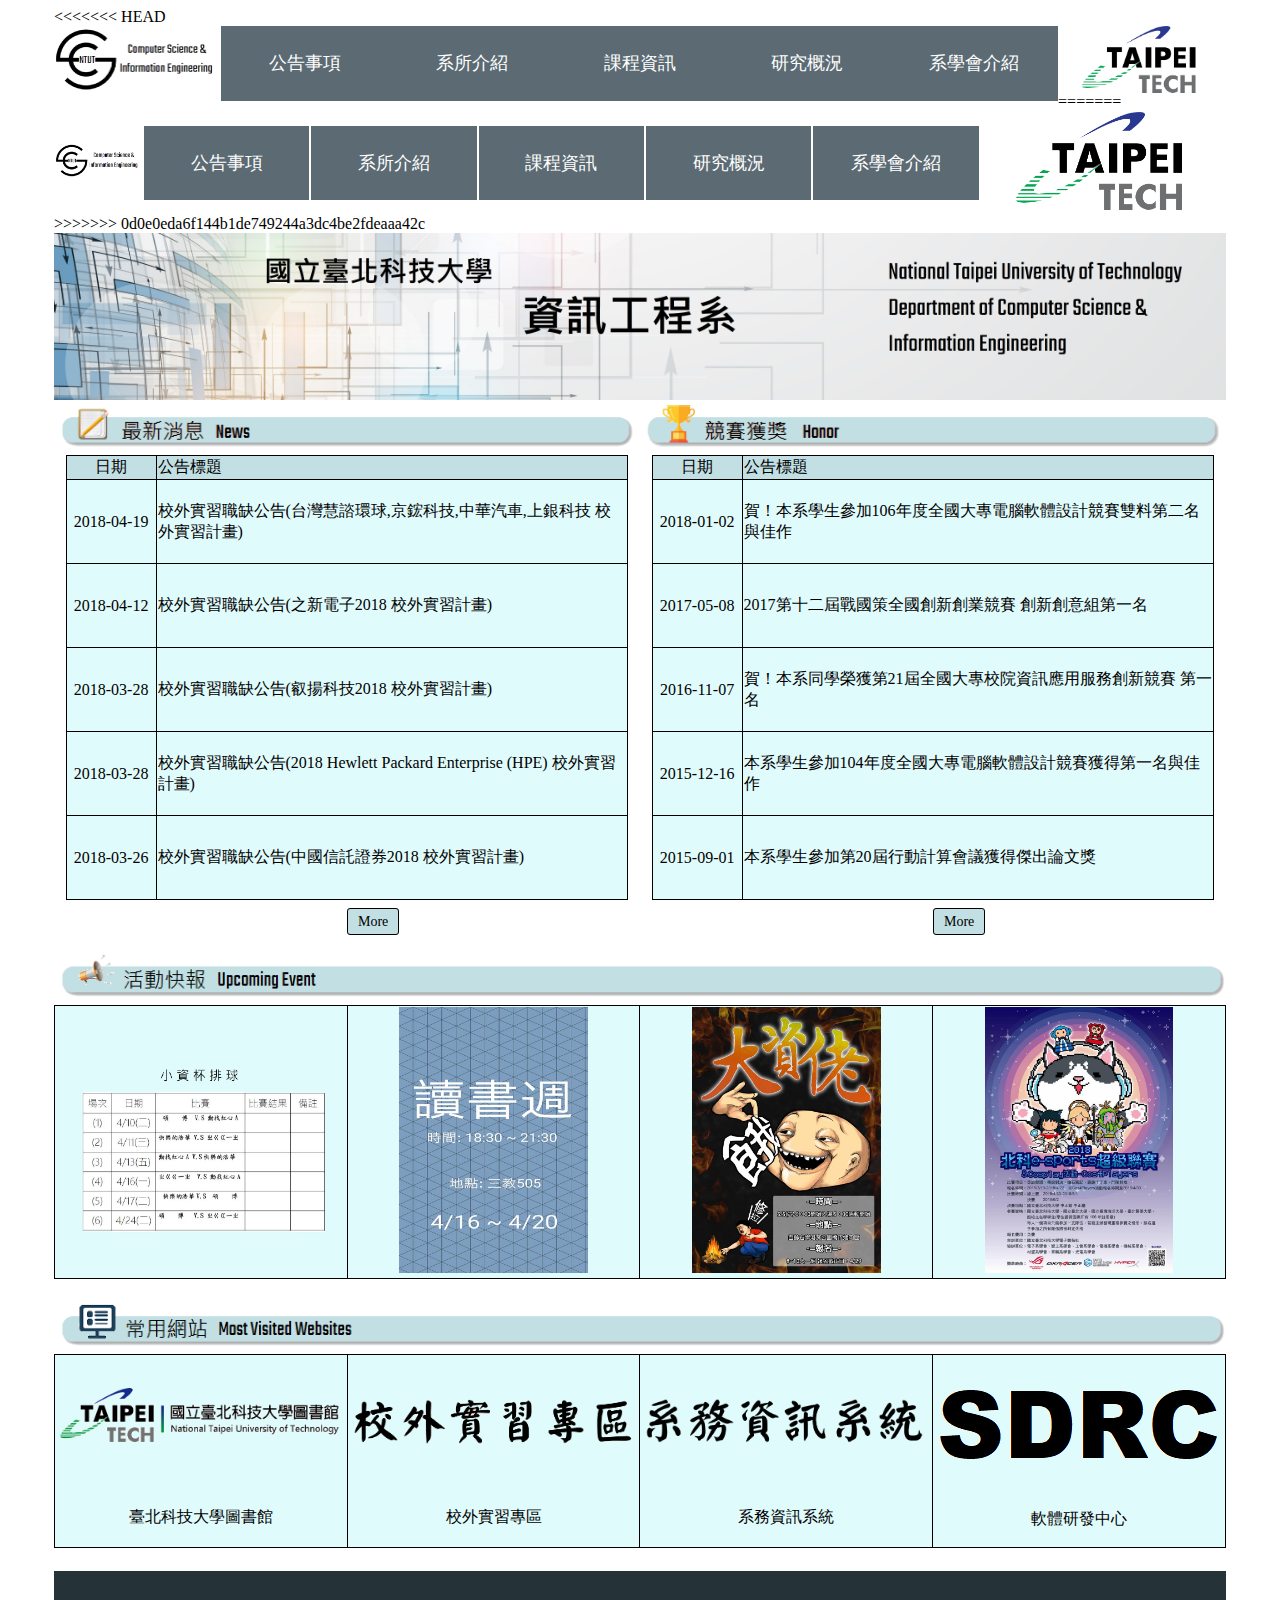
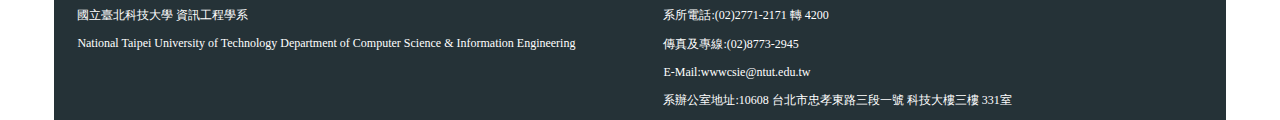
<file: index.html>
<!DOCTYPE html>
<html>
	<head>
		<meta charset="utf-8">
		<title>NTUT CSIE</title>
		<link rel="stylesheet" href="./css/MainWeb.css">
		<!-- 加上jquery -->
		<script src="./js/jquery.js"></script>
		<script src="./js/js.js"></script>
	</head>
	
	<body>
<<<<<<< HEAD
		<header><!-- 修改過 -->
			<ul class="width_100">
				<li><a href="./index.html"><img class="width_100 logo float" src="./images/img_csie_logo.png" alt="CSIE Logo"></a></li>
				<li class="information announce float">
					<a href="#">公告事項</a>
				</li>
				<li class="information department float">
					<a href="#">系所介紹</a>
				</li>
				<li class="information class float">
					<a href="./Class_Introduction.html">課程資訊</a>
					<ul class="list class_sub">
						<li><a href="./University_Class.html">大學部課程</a></li>
					</ul>
				</li>
				<li class="information research float">
					<a href="#">研究概況</a>
				</li>
				<li class="information club float">
					<a href="#">系學會介紹</a>
				</li>
				<li><a href="https://www.ntut.edu.tw/bin/home.php"><img class="width_100 logo float" src="./images/img_ntut_logo.png" alt="NTUT Logo"></a></li>
			</ul>
=======
		<header>
			<table>
				<tr>
					<td><a href="./index.html"><img class="width_100" src="./images/img_csie_logo.png" alt="CSIE Logo"></a></td>
					<td class="information"><a href="./announcement.html">公告事項</a></td>
					<td class="information"><a href="#">系所介紹</a></td>
					<td class="information"><a href="./Class_Introduction.html">課程資訊</a></td>
					<td class="information"><a href="#">研究概況</a></td>
					<td class="information"><a href="#">系學會介紹</a></td>
					<td><a href="https://www.ntut.edu.tw/bin/home.php"><img class="width_100" src="./images/img_ntut_logo.png" alt="NTUT Logo"></a></td>
				</tr>
			</table>
>>>>>>> 0d0e0eda6f144b1de749244a3dc4be2fdeaaa42c
			<img class="width_100" src="./images/img_csie.png" alt="CSIE">
		</header><!-- 到這裡 -->
		
		<div class="message clear">
			<div class="width_50 float">
				<img class="width_100" src="./images/img_news.png" alt="News">
				<table>
					<tr class="navy_blue">
						<td class="date">日期</td>
						<td class="content">公告標題</td>
					</tr>
					<tr class="text">
						<td class="date">2018-04-19</td>
						<td class="content"><a href="http://csie.ntut.edu.tw/csie/Chinese/Practice/institution/107/107_institution.htm">校外實習職缺公告(台灣慧諮環球,京鋐科技,中華汽車,上銀科技 校外實習計畫)</a></td>
					</tr>
					<tr class="text">
						<td class="date">2018-04-12</td>
						<td class="content"><a href="http://csie.ntut.edu.tw/csie/Chinese/Practice/institution/107/107_institution.htm">校外實習職缺公告(之新電子2018 校外實習計畫)</a></td>
					</tr>
					<tr class="text">
						<td class="date">2018-03-28</td>
						<td class="content"><a href="http://csie.ntut.edu.tw/csie/Chinese/Practice/institution/107/107_institution.htm">校外實習職缺公告(叡揚科技2018 校外實習計畫)</a></td>
					</tr>
					<tr class="text">
						<td class="date">2018-03-28</td>
						<td class="content"><a href="http://csie.ntut.edu.tw/csie/Chinese/Practice/institution/107/107_institution.htm">校外實習職缺公告(2018 Hewlett Packard Enterprise (HPE) 校外實習計畫)</a></td>
					</tr>
					<tr class="text">
						<td class="date">2018-03-26</td>
						<td class="content"><a href="http://csie.ntut.edu.tw/csie/Chinese/Practice/institution/107/107_institution.htm">校外實習職缺公告(中國信託證券2018 校外實習計畫)</a></td>
					</tr>
				</table>
				<a class="button" href="http://csie.ntut.edu.tw/csie/Chinese/01News/news_dep.html">More</a>
			</div> <!-- News -->
			
			<div class="width_50 float">
				<img class="width_100" src="./images/img_honor.png" alt="Honor">
				<table>
					<tr class="navy_blue">
						<td class="date">日期</td>
						<td class="content">公告標題</td>
					</tr>
					<tr class="text">
						<td class="date">2018-01-02</td>
						<td class="content"><a href="#">賀！本系學生參加106年度全國大專電腦軟體設計競賽雙料第二名與佳作</td></a>
					</tr>
					<tr class="text">
						<td class="date">2017-05-08</td>
						<td class="content"><a href="#">2017第十二屆戰國策全國創新創業競賽 創新創意組第一名</td></a>
					</tr>
					<tr class="text">
						<td class="date">2016-11-07</td>
						<td class="content"><a href="#">賀！本系同學榮獲第21屆全國大專校院資訊應用服務創新競賽 第一名</td></a>
					</tr>
					<tr class="text">
						<td class="date">2015-12-16</td>
						<td class="content"><a href="#">本系學生參加104年度全國大專電腦軟體設計競賽獲得第一名與佳作</td></a>
					</tr>
					<tr class="text">
						<td class="date">2015-09-01</td>
						<td class="content"><a href="#">本系學生參加第20屆行動計算會議獲得傑出論文獎</td></a>
					</tr>
				</table>
				<a class="button" href="http://csie.ntut.edu.tw/csie/Chinese/06Students/st_award.html">More</a>
			</div> <!-- Honor -->
		</div> <!-- message -->
		
		<div class="event_web">
			<img class="width_100 margin_top_2" src="./images/img_upcoming_event.png" alt="Upcoming event">
			<table class="width_100">
				<tr>
					<td class="blue"><a href="https://www.facebook.com/photo.php?fbid=1845815452116187&set=pcb.1866303313409498&type=3&theater&ifg=1"><img class="width_100" src="./images/img_activity1.jpg" alt="Volleyball game"></a></td>
					<td class="blue"><a href="https://www.facebook.com/photo.php?fbid=2050265115295294&set=gm.1873374152702414&type=3&theater&ifg=1"><img class="width_65" src="./images/img_activity2.jpg" alt="Reading week"></a></td>
					<td class="blue"><a href="https://www.facebook.com/ntutcsieFB/photos/a.342082709170241.82810.187106321334548/1917740911604405/?type=3&theater&ifg=1"><img class="width_65" src="./images/img_activity3.jpg" alt="Reading week"></a></td>
					<td class="blue"><a href="https://sites.google.com/view/taipeitech-esports-club/"><img class="width_65" src="./images/img_activity4.jpg" alt="Reading week"></a></td>
				</tr>
			</table>
		</div> <!-- event -->
		
		<div class="event_web">
			<img class="width_100 margin_top_2" src="./images/img_most_visited_websites.png" alt="Most visited websites">
			<table>
				<tr>
					<td class="blue">
						<a href="http://lib.ntut.edu.tw/mp.asp?mp=100"><img class="width_100" src="./images/img_library_logo.png" alt="NTUT library"></a>
						<p>臺北科技大學圖書館</p>
					</td>
					<td class="blue">
						<a href="http://csie.ntut.edu.tw/csie/Chinese/Practice/main.htm"><img class="width_100" src="./images/img_internship.png" alt="Internship"></a>
						<p>校外實習專區</p>
					</td>
					<td class="blue">
						<a href="https://alumni.csie.ntut.edu.tw/dais/login.php"><img class="width_100" src="./images/img_information.png" alt="Department's information system"></a>
						<p>系務資訊系統</p>
					</td>
					<td class="blue">
						<a href="http://www.csie.ntut.edu.tw/sdrc/"><img class="width_100" src="./images/img_sdrc_logo.png" alt="Software Development Research Center"></a>
						<p>軟體研發中心</p>
					</td>
				</tr>
			</table>
		</div> <!-- web -->
		
		<footer class="clear">
			<div class="margin_top_2 float">
				<p>國立臺北科技大學 資訊工程學系</p>
				<p>National Taipei University of Technology Department of Computer Science & Information Engineering</p>
			</div>
			<div class="margin_top_2 float">
				<p>系所電話:(02)2771-2171 轉 4200</p>
				<p>傳真及專線:(02)8773-2945</p>
				<p>E-Mail:wwwcsie@ntut.edu.tw</p>
				<p>系辦公室地址:10608 台北市忠孝東路三段一號 科技大樓三樓 331室</p>
			</div>
		</footer>
	</body>
</html>
</file>
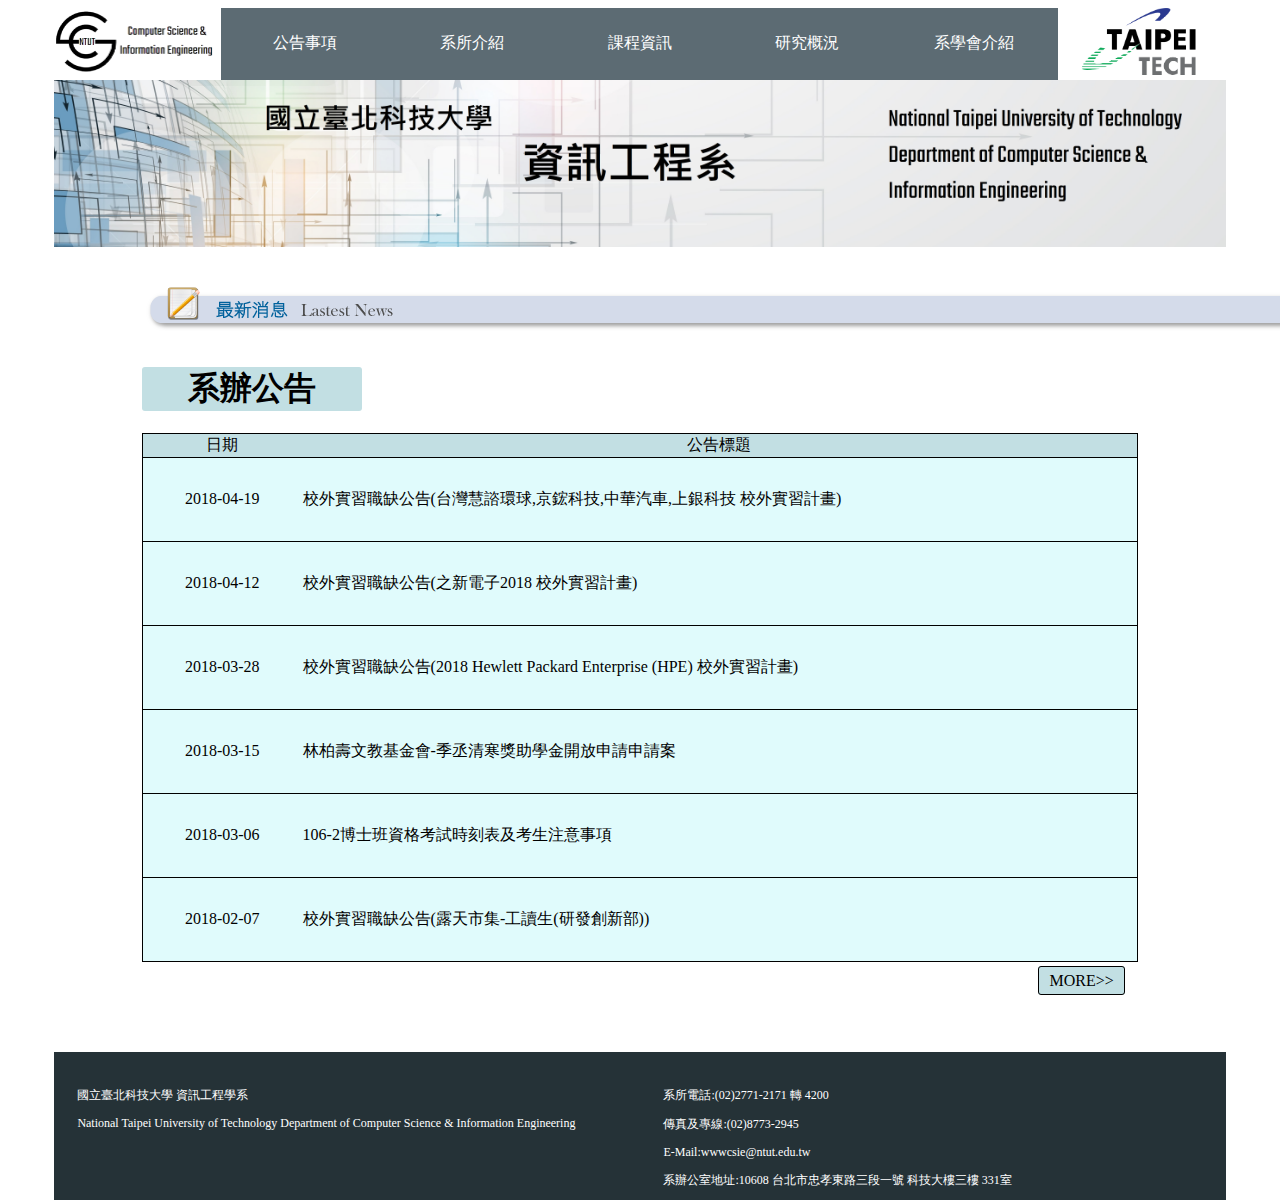
<file: announcement.html>
<!DOCTYPE html>
<html>
	<head>
		<meta charset="utf-8">
		<title>Announcement</title>
		<link rel="stylesheet" href="./css/Announcement.css">
		<script src="./js/jquery.js"></script>
		<script src="./js/js.js"></script>
	</head>
	
	<body>
		<header>
			<ul class="width_100">
				<li><a href="./index.html"><img class="width_100 logo float" src="./images/img_csie_logo.png" alt="CSIE Logo"></a></li>
				<li class="information announce float">
					<a href="./Announcement.html">公告事項</a>
					<ul class="list announce_sub">
						<li><a href="#">系辦通告</a></li>
						<li><a href="#">學生事務</a></li>
						<li><a href="#">專題演講</a></li>
						<li><a href="#">招生公告</a></li>
					</ul>
				</li>
				<li class="information department float">
					<a href="./Department_Introduction.html">系所介紹</a>
					<ul class="list department_sub">
						<li><a href="./Member_Introduction.html">師資陣容</a></li>
						<li><a href="./Lab_Introduction.html">實驗室</a></li>
						<li><a href="#">規章辦法</a></li>
					</ul>
				</li>
				<li class="information class float">
					<a href="./Class_Introduction.html">課程資訊</a>
					<ul class="list class_sub">
						<li><a href="./University_Class.html">大學部</a></li>
						<li><a href="#">碩士班</a></li>
						<li><a href="#">博士班</a></li>
					</ul>
				</li>
				<li class="information research float">
					<a href="./Research.html">研究概況</a>
					<ul class="list research_sub">
						<li><a href="#">歷年計畫案</a></li>
						<li><a href="#">自由軟體專案</a></li>
					</ul>
				</li>
				<li class="information float">
					<a href="./Student_Association.html">系學會介紹</a>
				</li>
				<li><a href="https://www.ntut.edu.tw/bin/home.php"><img class="width_100 logo float" src="./images/img_ntut_logo.png" alt="NTUT Logo"></a></li>
			</ul> <!-- List -->
			<img class="width_100" src="./images/img_csie.png" alt="CSIE">
		</header>
        
        <div class="margin_RL_75">
            <img class=" margin_top_31" src="./images/img_lastest_news.png" alt="Class Introduction">
            <h1 class="title navy_blue margin_top_31">系辦公告</h1>
            <table class="width_100">
                <tr class="navy_blue">
                    <td class="date">日期</td>
                    <td class="center content">公告標題</td>
                </tr>
                <tr class="blue">
                    <td class="date">2018-04-19</td>
					<td class="content"><a href="#">校外實習職缺公告(台灣慧諮環球,京鋐科技,中華汽車,上銀科技 校外實習計畫)</td></a>
                </tr>
                <tr class="blue">
                    <td class="date">2018-04-12</td>
                    <td class="content"><a href="#">校外實習職缺公告(之新電子2018 校外實習計畫)</td></a>
                </tr>
                <tr class="blue">
                    <td class="date">2018-03-28</td>
                    <td class="content"><a href="#">校外實習職缺公告(2018 Hewlett Packard Enterprise (HPE) 校外實習計畫)</td></a>
                </tr>
                <tr class="blue">
                    <td class="date">2018-03-15</td>
                    <td class="content"><a href="#">林柏壽文教基金會-季丞清寒獎助學金開放申請申請案</td></a>
                </tr>
                <tr class="blue">
                    <td class="date">2018-03-06</td>
                    <td class="content"><a href="#">106-2博士班資格考試時刻表及考生注意事項</td></a>
                </tr>
                <tr class="blue">
                    <td class="date">2018-02-07</td>
                    <td class="content"><a href="#">校外實習職缺公告(露天市集-工讀生(研發創新部))</td></a>
                </tr>
            </table>

            <a class="button" href="#" alt="More">MORE>></a>
        </div>
		
		<footer class="clear margin_top_62">
			<div class="margin_top_2 float">
				<p>國立臺北科技大學 資訊工程學系</p>
				<p>National Taipei University of Technology Department of Computer Science & Information Engineering</p>
			</div>
			<div class="margin_top_2 float">
				<p>系所電話:(02)2771-2171 轉 4200</p>
				<p>傳真及專線:(02)8773-2945</p>
				<p>E-Mail:wwwcsie@ntut.edu.tw</p>
				<p>系辦公室地址:10608 台北市忠孝東路三段一號 科技大樓三樓 331室</p>
			</div>
		</footer>
	</body>
</html>
</file>
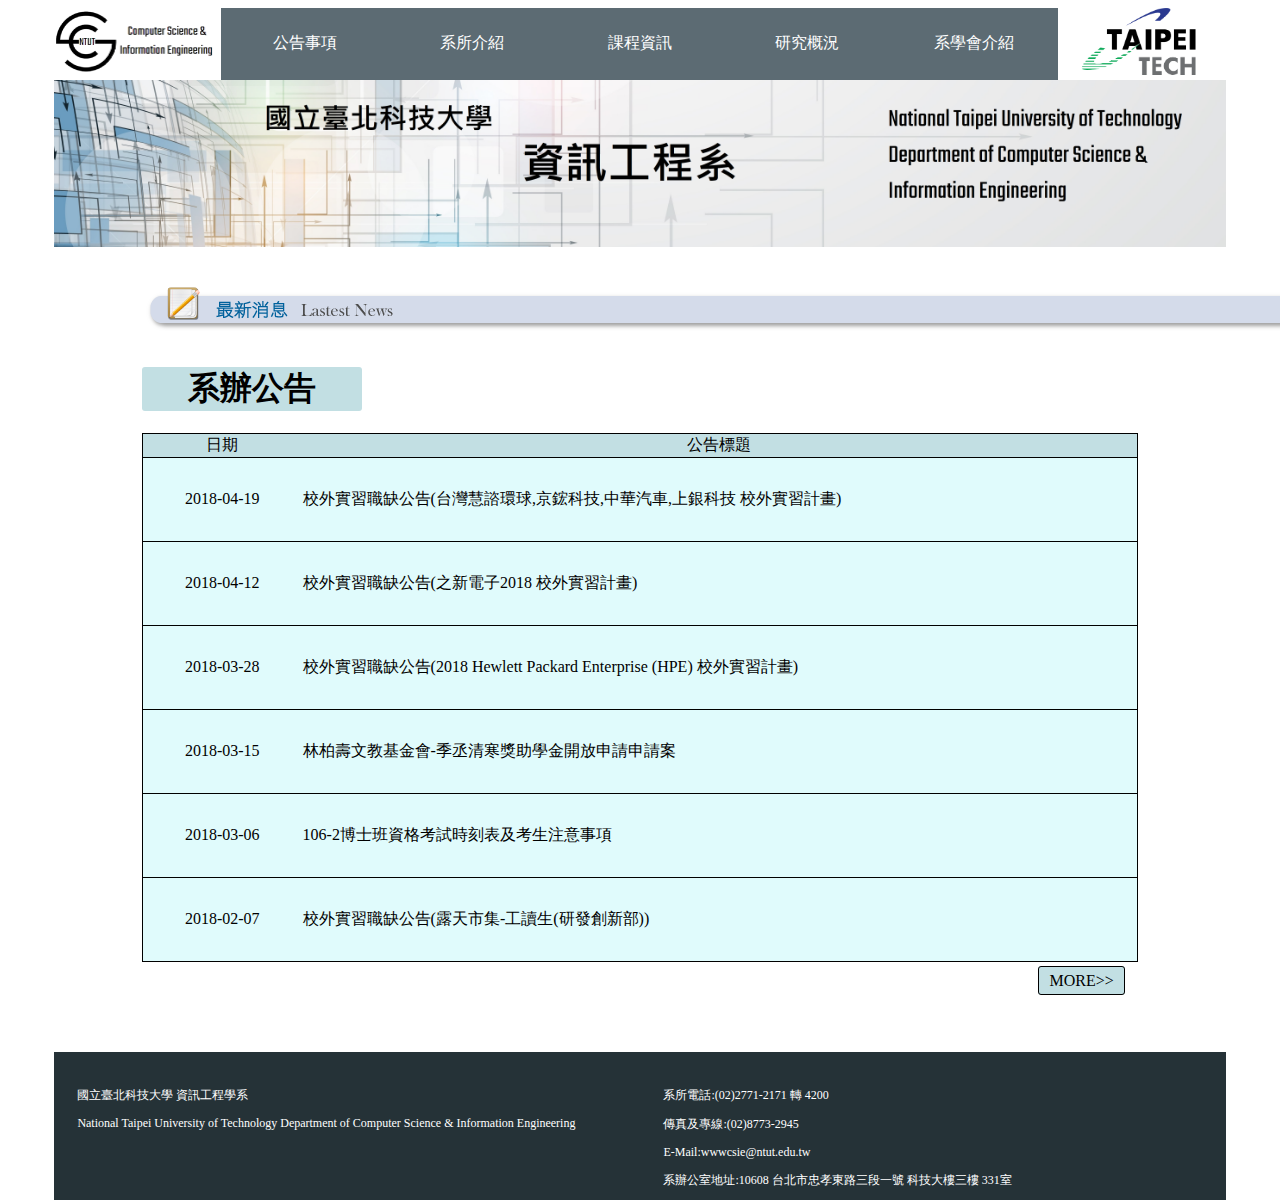
<file: Announcement.html>
<!DOCTYPE html>
<html>
	<head>
		<meta charset="utf-8">
		<title>Announcement</title>
		<link rel="stylesheet" href="./css/Announcement.css">
		<script src="./js/jquery.js"></script>
		<script src="./js/js.js"></script>
	</head>
	
	<body>
		<header>
			<ul class="width_100">
				<li><a href="./index.html"><img class="width_100 logo float" src="./images/img_csie_logo.png" alt="CSIE Logo"></a></li>
				<li class="information announce float">
					<a href="./Announcement.html">公告事項</a>
					<ul class="list announce_sub">
						<li><a href="#">系辦通告</a></li>
						<li><a href="#">學生事務</a></li>
						<li><a href="#">專題演講</a></li>
						<li><a href="#">招生公告</a></li>
					</ul>
				</li>
				<li class="information department float">
					<a href="./Department_Introduction.html">系所介紹</a>
					<ul class="list department_sub">
						<li><a href="./Member_Introduction.html">師資陣容</a></li>
						<li><a href="./Lab_Introduction.html">實驗室</a></li>
						<li><a href="#">規章辦法</a></li>
					</ul>
				</li>
				<li class="information class float">
					<a href="./Class_Introduction.html">課程資訊</a>
					<ul class="list class_sub">
						<li><a href="./University_Class.html">大學部</a></li>
						<li><a href="#">碩士班</a></li>
						<li><a href="#">博士班</a></li>
					</ul>
				</li>
				<li class="information research float">
					<a href="./Research.html">研究概況</a>
					<ul class="list research_sub">
						<li><a href="#">歷年計畫案</a></li>
						<li><a href="#">自由軟體專案</a></li>
					</ul>
				</li>
				<li class="information float">
					<a href="./Student_Association.html">系學會介紹</a>
				</li>
				<li><a href="https://www.ntut.edu.tw/bin/home.php"><img class="width_100 logo float" src="./images/img_ntut_logo.png" alt="NTUT Logo"></a></li>
			</ul> <!-- List -->
			<img class="width_100" src="./images/img_csie.png" alt="CSIE">
		</header>
        
        <div class="margin_RL_75">
            <img class=" margin_top_31" src="./images/img_lastest_news.png" alt="Class Introduction">
            <h1 class="title navy_blue margin_top_31">系辦公告</h1>
            <table class="width_100">
                <tr class="navy_blue">
                    <td class="date">日期</td>
                    <td class="center content">公告標題</td>
                </tr>
                <tr class="blue">
                    <td class="date">2018-04-19</td>
					<td class="content"><a href="#">校外實習職缺公告(台灣慧諮環球,京鋐科技,中華汽車,上銀科技 校外實習計畫)</td></a>
                </tr>
                <tr class="blue">
                    <td class="date">2018-04-12</td>
                    <td class="content"><a href="#">校外實習職缺公告(之新電子2018 校外實習計畫)</td></a>
                </tr>
                <tr class="blue">
                    <td class="date">2018-03-28</td>
                    <td class="content"><a href="#">校外實習職缺公告(2018 Hewlett Packard Enterprise (HPE) 校外實習計畫)</td></a>
                </tr>
                <tr class="blue">
                    <td class="date">2018-03-15</td>
                    <td class="content"><a href="#">林柏壽文教基金會-季丞清寒獎助學金開放申請申請案</td></a>
                </tr>
                <tr class="blue">
                    <td class="date">2018-03-06</td>
                    <td class="content"><a href="#">106-2博士班資格考試時刻表及考生注意事項</td></a>
                </tr>
                <tr class="blue">
                    <td class="date">2018-02-07</td>
                    <td class="content"><a href="#">校外實習職缺公告(露天市集-工讀生(研發創新部))</td></a>
                </tr>
            </table>

            <a class="button" href="#" alt="More">MORE>></a>
        </div>
		
		<footer class="clear margin_top_62">
			<div class="margin_top_2 float">
				<p>國立臺北科技大學 資訊工程學系</p>
				<p>National Taipei University of Technology Department of Computer Science & Information Engineering</p>
			</div>
			<div class="margin_top_2 float">
				<p>系所電話:(02)2771-2171 轉 4200</p>
				<p>傳真及專線:(02)8773-2945</p>
				<p>E-Mail:wwwcsie@ntut.edu.tw</p>
				<p>系辦公室地址:10608 台北市忠孝東路三段一號 科技大樓三樓 331室</p>
			</div>
		</footer>
	</body>
</html>
</file>
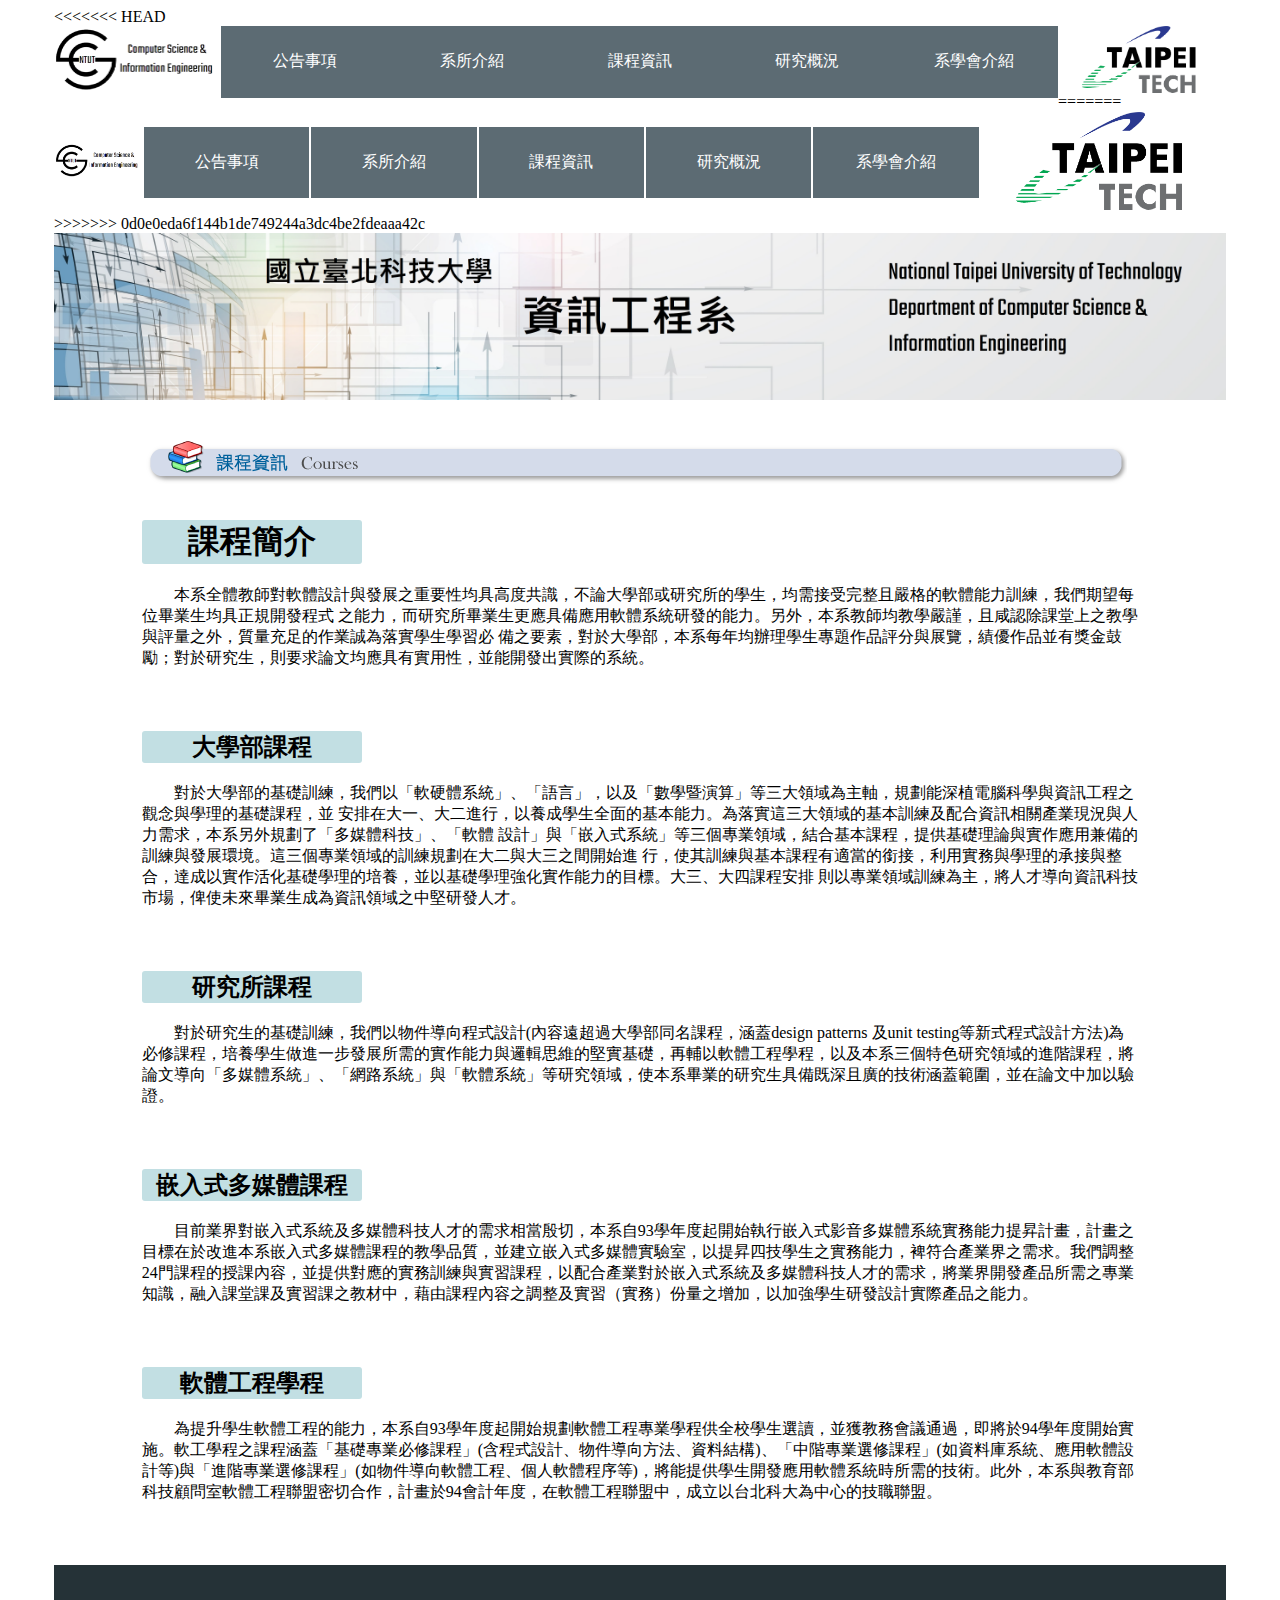
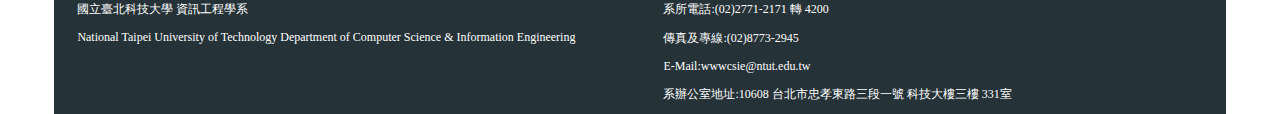
<file: Class_Introduction.html>
<!DOCTYPE html>
<html>
	<head>
		<meta charset="utf-8">
		<title>Class Introduction</title>
		<link rel="stylesheet" href="./css/Class_Introduction.css">
		<script src="./js/jquery.js"></script>
		<script src="./js/js.js"></script>
	</head>
	
	<body>
		<header>
<<<<<<< HEAD
			<ul class="width_100">
				<li><a href="./index.html"><img class="width_100 logo float" src="./images/img_csie_logo.png" alt="CSIE Logo"></a></li>
				<li class="information announce float">
					<a href="#">公告事項</a>
				</li>
				<li class="information department float">
					<a href="#">系所介紹</a>
				</li>
				<li class="information class float">
					<a href="./Class_Introduction.html">課程資訊</a>
					<ul class="list class_sub">
						<li><a href="./University_Class.html">大學部課程</a></li>
					</ul>
				</li>
				<li class="information research float">
					<a href="#">研究概況</a>
				</li>
				<li class="information club float">
					<a href="#">系學會介紹</a>
				</li>
				<li><a href="https://www.ntut.edu.tw/bin/home.php"><img class="width_100 logo float" src="./images/img_ntut_logo.png" alt="NTUT Logo"></a></li>
			</ul>
=======
			<table>
				<tr>
					<td><a href="./index.html"><img class="width_100" src="./images/img_csie_logo.png" alt="CSIE Logo"></a></td>
					<td class="information"><a href="./announcement.html">公告事項</a></td>
					<td class="information"><a href="#">系所介紹</a></td>
					<td class="information"><a href="./Class_Introduction.html">課程資訊</a></td>
					<td class="information"><a href="#">研究概況</a></td>
					<td class="information"><a href="#">系學會介紹</a></td>
					<td><a href="https://www.ntut.edu.tw/bin/home.php"><img class="width_100" src="./images/img_ntut_logo.png" alt="NTUT Logo"></a></td>
				</tr>
			</table>
>>>>>>> 0d0e0eda6f144b1de749244a3dc4be2fdeaaa42c
			<img class="width_100" src="./images/img_csie.png" alt="CSIE">
		</header>
		
		<img class="margin_RL_75 margin_top_31" src="./images/img_class_introduction.png" alt="Class Introduction">
		<div class="margin_RL_75 content">
			<h1 class="title navy_blue margin_top_31">課程簡介</h1>
			<p>&nbsp&nbsp&nbsp&nbsp&nbsp&nbsp&nbsp&nbsp本系全體教師對軟體設計與發展之重要性均具高度共識，不論大學部或研究所的學生，均需接受完整且嚴格的軟體能力訓練，我們期望每位畢業生均具正規開發程式 之能力，而研究所畢業生更應具備應用軟體系統研發的能力。另外，本系教師均教學嚴謹，且咸認除課堂上之教學與評量之外，質量充足的作業誠為落實學生學習必 備之要素，對於大學部，本系每年均辦理學生專題作品評分與展覽，績優作品並有獎金鼓勵；對於研究生，則要求論文均應具有實用性，並能開發出實際的系統。</p>
		
			<a href="./University_Class.html"><h2 class="title navy_blue margin_top_62">大學部課程</h2></a>
			<p>&nbsp&nbsp&nbsp&nbsp&nbsp&nbsp&nbsp&nbsp對於大學部的基礎訓練，我們以「軟硬體系統」、「語言」，以及「數學暨演算」等三大領域為主軸，規劃能深植電腦科學與資訊工程之觀念與學理的基礎課程，並 安排在大一、大二進行，以養成學生全面的基本能力。為落實這三大領域的基本訓練及配合資訊相關產業現況與人力需求，本系另外規劃了「多媒體科技」、「軟體 設計」與「嵌入式系統」等三個專業領域，結合基本課程，提供基礎理論與實作應用兼備的訓練與發展環境。這三個專業領域的訓練規劃在大二與大三之間開始進 行，使其訓練與基本課程有適當的銜接，利用實務與學理的承接與整合，達成以實作活化基礎學理的培養，並以基礎學理強化實作能力的目標。大三、大四課程安排 則以專業領域訓練為主，將人才導向資訊科技市場，俾使未來畢業生成為資訊領域之中堅研發人才。</p>
		
			<a href="#"><h2 class="title navy_blue margin_top_62">研究所課程</h2></a>
			<p>&nbsp&nbsp&nbsp&nbsp&nbsp&nbsp&nbsp&nbsp對於研究生的基礎訓練，我們以物件導向程式設計(內容遠超過大學部同名課程，涵蓋design patterns 及unit testing等新式程式設計方法)為必修課程，培養學生做進一步發展所需的實作能力與邏輯思維的堅實基礎，再輔以軟體工程學程，以及本系三個特色研究領域的進階課程，將論文導向「多媒體系統」、「網路系統」與「軟體系統」等研究領域，使本系畢業的研究生具備既深且廣的技術涵蓋範圍，並在論文中加以驗證。</p>
		
			<a href="#"><h2 class="title navy_blue margin_top_62">嵌入式多媒體課程</h2></a>
			<p>&nbsp&nbsp&nbsp&nbsp&nbsp&nbsp&nbsp&nbsp目前業界對嵌入式系統及多媒體科技人才的需求相當殷切，本系自93學年度起開始執行嵌入式影音多媒體系統實務能力提昇計畫，計畫之目標在於改進本系嵌入式多媒體課程的教學品質，並建立嵌入式多媒體實驗室，以提昇四技學生之實務能力，裨符合產業界之需求。我們調整24門課程的授課內容，並提供對應的實務訓練與實習課程，以配合產業對於嵌入式系統及多媒體科技人才的需求，將業界開發產品所需之專業知識，融入課堂課及實習課之教材中，藉由課程內容之調整及實習（實務）份量之增加，以加強學生研發設計實際產品之能力。</p>
		
			<a href="#"><h2 class="title navy_blue margin_top_62">軟體工程學程</h2></a>
			<p>&nbsp&nbsp&nbsp&nbsp&nbsp&nbsp&nbsp&nbsp為提升學生軟體工程的能力，本系自93學年度起開始規劃軟體工程專業學程供全校學生選讀，並獲教務會議通過，即將於94學年度開始實施。軟工學程之課程涵蓋「基礎專業必修課程」(含程式設計、物件導向方法、資料結構)、「中階專業選修課程」(如資料庫系統、應用軟體設計等)與「進階專業選修課程」(如物件導向軟體工程、個人軟體程序等)，將能提供學生開發應用軟體系統時所需的技術。此外，本系與教育部科技顧問室軟體工程聯盟密切合作，計畫於94會計年度，在軟體工程聯盟中，成立以台北科大為中心的技職聯盟。</p>
		</div>
		
		<footer class="clear margin_top_62">
			<div class="margin_top_2 float">
				<p>國立臺北科技大學 資訊工程學系</p>
				<p>National Taipei University of Technology Department of Computer Science & Information Engineering</p>
			</div>
			<div class="margin_top_2 float">
				<p>系所電話:(02)2771-2171 轉 4200</p>
				<p>傳真及專線:(02)8773-2945</p>
				<p>E-Mail:wwwcsie@ntut.edu.tw</p>
				<p>系辦公室地址:10608 台北市忠孝東路三段一號 科技大樓三樓 331室</p>
			</div>
		</footer>
	</body>
</html>
</file>
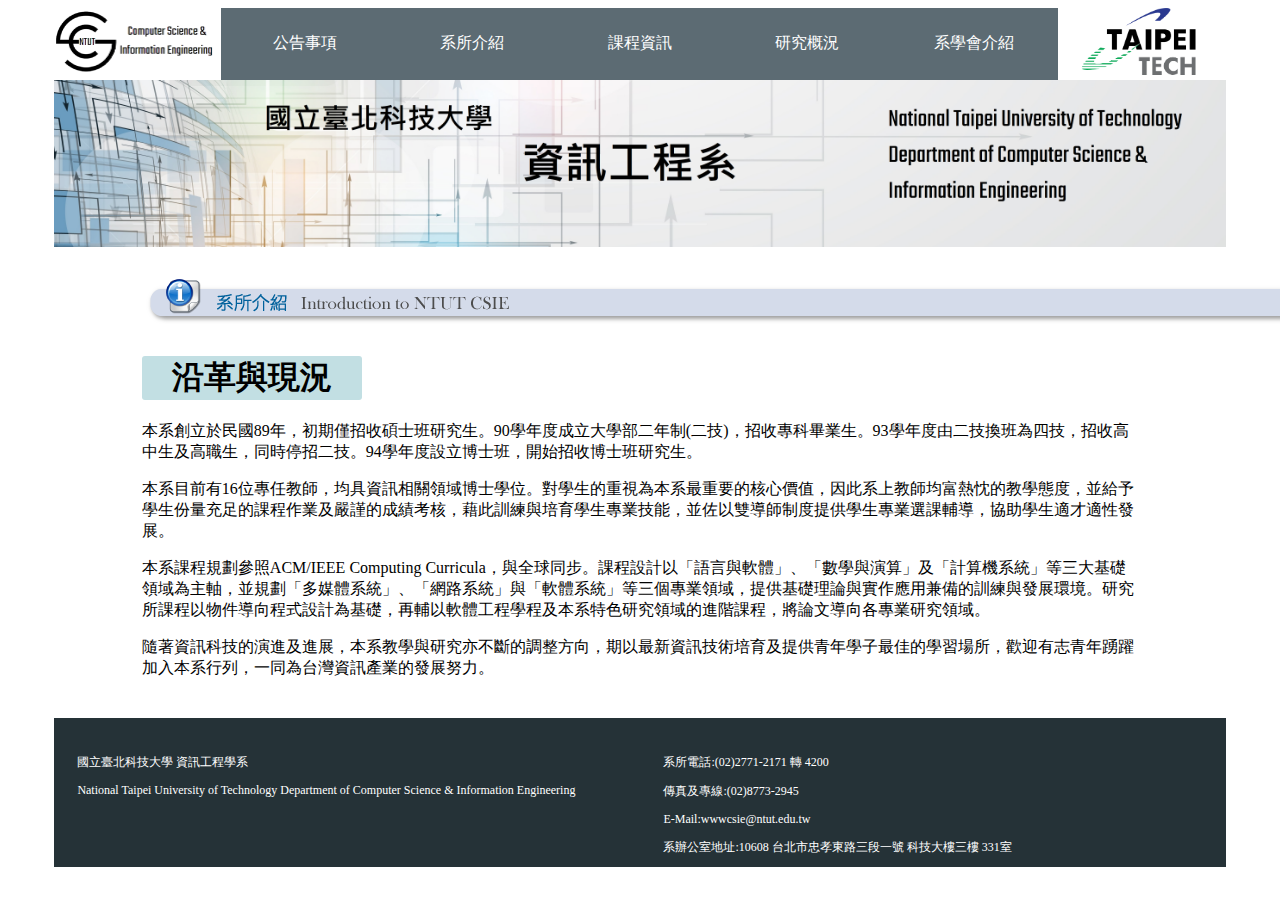
<file: Department_Introduction.html>
<!DOCTYPE html>
<html lang="en">

<head>
    <meta charset="UTF-8">
    <title>系所介紹</title>
    <link rel="stylesheet" href="./css/Department_Introduction.css">
	<script src="./js/jquery.js"></script>
	<script src="./js/js.js"></script>
</head>

<body>
	<header>
		<ul class="width_100">
			<li><a href="./index.html"><img class="width_100 logo float" src="./images/img_csie_logo.png" alt="CSIE Logo"></a></li>
			<li class="information announce float">
				<a href="./Announcement.html">公告事項</a>
				<ul class="list announce_sub">
					<li><a href="#">系辦通告</a></li>
					<li><a href="#">學生事務</a></li>
					<li><a href="#">專題演講</a></li>
					<li><a href="#">招生公告</a></li>
				</ul>
			</li>
			<li class="information department float">
				<a href="./Department_Introduction.html">系所介紹</a>
				<ul class="list department_sub">
					<li><a href="./Member_Introduction.html">師資陣容</a></li>
					<li><a href="./Lab_Introduction.html">實驗室</a></li>
					<li><a href="#">規章辦法</a></li>
				</ul>
			</li>
			<li class="information class float">
				<a href="./Class_Introduction.html">課程資訊</a>
				<ul class="list class_sub">
					<li><a href="./University_Class.html">大學部</a></li>
					<li><a href="#">碩士班</a></li>
					<li><a href="#">博士班</a></li>
				</ul>
			</li>
			<li class="information research float">
				<a href="./Research.html">研究概況</a>
				<ul class="list research_sub">
					<li><a href="#">歷年計畫案</a></li>
					<li><a href="#">自由軟體專案</a></li>
				</ul>
			</li>
			<li class="information float">
				<a href="./Student_Association.html">系學會介紹</a>
			</li>
			<li><a href="https://www.ntut.edu.tw/bin/home.php"><img class="width_100 logo float" src="./images/img_ntut_logo.png" alt="NTUT Logo"></a></li>
		</ul>
		<img class="width_100" src="./images/img_csie.png" alt="CSIE">
	</header>
    <div class="margin_RL_75 margin_top_2">
        <img src="./images/Intoduce/img_introduction_NTUTCSIE.png" alt="introduce">
        <h1 class="title navy_blue margin_top_31">沿革與現況</h1>
        <p>本系創立於民國89年，初期僅招收碩士班研究生。90學年度成立大學部二年制(二技)，招收專科畢業生。93學年度由二技換班為四技，招收高中生及高職生，同時停招二技。94學年度設立博士班，開始招收博士班研究生。</p>
        <p>本系目前有16位專任教師，均具資訊相關領域博士學位。對學生的重視為本系最重要的核心價值，因此系上教師均富熱忱的教學態度，並給予學生份量充足的課程作業及嚴謹的成績考核，藉此訓練與培育學生專業技能，並佐以雙導師制度提供學生專業選課輔導，協助學生適才適性發展。</p>
        <p>本系課程規劃參照ACM/IEEE Computing Curricula，與全球同步。課程設計以「語言與軟體」、「數學與演算」及「計算機系統」等三大基礎領域為主軸，並規劃「多媒體系統」、「網路系統」與「軟體系統」等三個專業領域，提供基礎理論與實作應用兼備的訓練與發展環境。研究所課程以物件導向程式設計為基礎，再輔以軟體工程學程及本系特色研究領域的進階課程，將論文導向各專業研究領域。</p>
        <p>隨著資訊科技的演進及進展，本系教學與研究亦不斷的調整方向，期以最新資訊技術培育及提供青年學子最佳的學習場所，歡迎有志青年踴躍加入本系行列，一同為台灣資訊產業的發展努力。</p>
    </div>
    <footer class="clear">
			<div class="margin_top_2 float">
				<p>國立臺北科技大學 資訊工程學系</p>
				<p>National Taipei University of Technology Department of Computer Science & Information Engineering</p>
			</div>
			<div class="margin_top_2 float">
				<p>系所電話:(02)2771-2171 轉 4200</p>
				<p>傳真及專線:(02)8773-2945</p>
				<p>E-Mail:wwwcsie@ntut.edu.tw</p>
				<p>系辦公室地址:10608 台北市忠孝東路三段一號 科技大樓三樓 331室</p>
			</div>
		</footer>
</body>
</html>
</file>
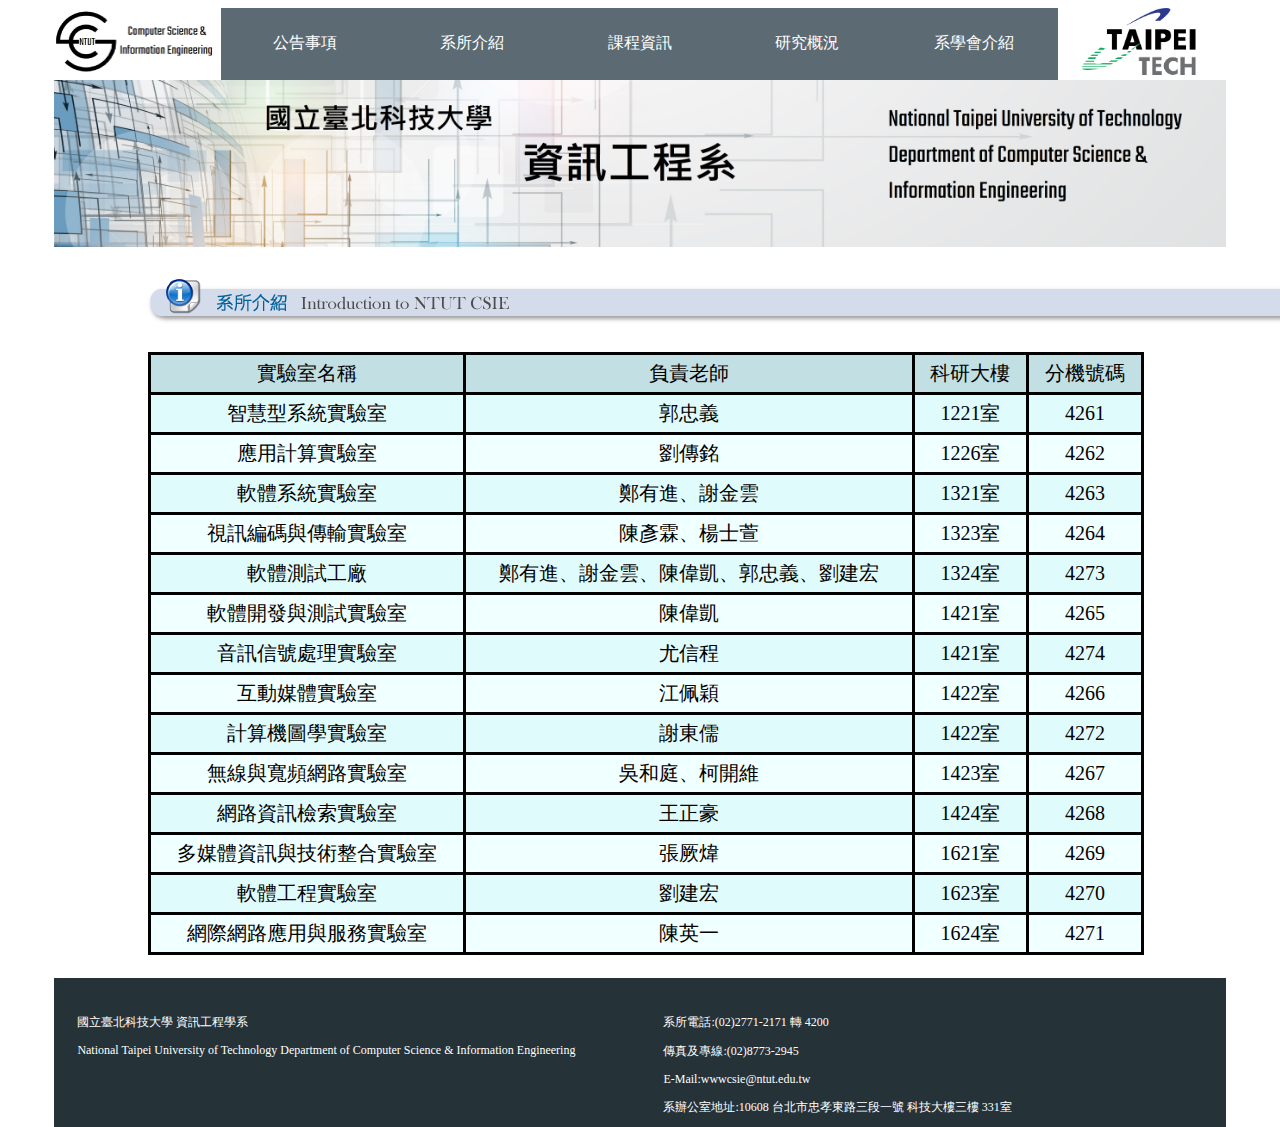
<file: Lab_Introduction.html>
<!DOCTYPE html>
<html lang="en">

<head>
    <meta charset="UTF-8">
    <link rel="stylesheet" href="./css/Lab_Introduction.css">
    <title>系所實驗室</title>
	<script src="./js/jquery.js"></script>
	<script src="./js/js.js"></script>
</head>

<body>
	<header>
		<ul class="width_100">
			<li><a href="./index.html"><img class="width_100 logo float" src="./images/img_csie_logo.png" alt="CSIE Logo"></a></li>
			<li class="information announce float">
				<a href="./Announcement.html">公告事項</a>
				<ul class="list announce_sub">
					<li><a href="#">系辦通告</a></li>
					<li><a href="#">學生事務</a></li>
					<li><a href="#">專題演講</a></li>
					<li><a href="#">招生公告</a></li>
				</ul>
			</li>
			<li class="information department float">
				<a href="./Department_Introduction.html">系所介紹</a>
				<ul class="list department_sub">
					<li><a href="./Member_Introduction.html">師資陣容</a></li>
					<li><a href="./Lab_Introduction.html">實驗室</a></li>
					<li><a href="#">規章辦法</a></li>
				</ul>
			</li>
			<li class="information class float">
				<a href="./Class_Introduction.html">課程資訊</a>
				<ul class="list class_sub">
					<li><a href="./University_Class.html">大學部</a></li>
					<li><a href="#">碩士班</a></li>
					<li><a href="#">博士班</a></li>
				</ul>
			</li>
			<li class="information research float">
				<a href="./Research.html">研究概況</a>
				<ul class="list research_sub">
					<li><a href="#">歷年計畫案</a></li>
					<li><a href="#">自由軟體專案</a></li>
				</ul>
			</li>
			<li class="information float">
				<a href="./Student_Association.html">系學會介紹</a>
			</li>
			<li><a href="https://www.ntut.edu.tw/bin/home.php"><img class="width_100 logo float" src="./images/img_ntut_logo.png" alt="NTUT Logo"></a></li>
		</ul>
		<img class="width_100" src="./images/img_csie.png" alt="CSIE">
	</header>
    <img class="margin_top_2 margin_RL_75" src="./images/Intoduce/img_introduction_lab.png" alt="faculy">
    <table>
        <tr class="top">
            <td>實驗室名稱</td>
            <td>負責老師</td>
            <td>科研大樓</td>
            <td>分機號碼</td>
        </tr>
        <tr class="a">
            <td><a href="http://www.cc.ntut.edu.tw/~jykuo/is/">智慧型系統實驗室</a></td>
            <td>郭忠義</td>
            <td>1221室</td>
            <td>4261</td>
        </tr>
        <tr class="b">
            <td><a href="http://eagle.csie.ntut.edu.tw/">應用計算實驗室</a></td>
            <td>劉傳銘</td>
            <td>1226室</td>
            <td>4262</td>
        </tr>
        <tr class="a">
            <td><a href="http://pl.csie.ntut.edu.tw/">軟體系統實驗室</a></td>
            <td>鄭有進、謝金雲</td>
            <td>1321室</td>
            <td>4263</td>
        </tr>
        <tr class="b">
            <td><a href="http://csie.ntut.edu.tw/labvsp/">視訊編碼與傳輸實驗室</a></td>
            <td>陳彥霖、楊士萱</td>
            <td>1323室</td>
            <td>4264</td>
        </tr>
        <tr class="a">
            <td>軟體測試工廠 </td>
            <td>鄭有進、謝金雲、陳偉凱、郭忠義、劉建宏</td>
            <td>1324室</td>
            <td>4273</td>
        </tr>
        <tr class="b">
            <td><a href="http://www.csie.ntut.edu.tw/labsdtl/">軟體開發與測試實驗室</a></td>
            <td>陳偉凱</td>
            <td>1421室</td>
            <td>4265</td>
        </tr>
        <tr class="a">
            <td><a href="http://csie.ntut.edu.tw/labaspl/">音訊信號處理實驗室</a></td>
            <td>尤信程</td>
            <td>1421室</td>
            <td>4274</td>
        </tr>
        <tr class="b">
            <td><a href="http://csie.ntut.edu.tw/csie/Chinese/02Intro/research_lab.html">互動媒體實驗室</a></td>
            <td>江佩穎</td>
            <td>1422室</td>
            <td>4266</td>
        </tr>
        <tr class="a">
            <td><a href="http://www.ntut.edu.tw/~tjhsieh/">計算機圖學實驗室</a></td>
            <td>謝東儒</td>
            <td>1422室</td>
            <td>4272</td>
        </tr>
        <tr class="b">
            <td><a href="http://netlab.csie.ntut.edu.tw/">無線與寬頻網路實驗室</a></td>
            <td>吳和庭、柯開維</td>
            <td>1423室</td>
            <td>4267</td>
        </tr>
        <tr class="a">
            <td><a href="http://140.124.180.184/">網路資訊檢索實驗室</a></td>
            <td>王正豪</td>
            <td>1424室</td>
            <td>4268</td>
        </tr>
        <tr class="b">
            <td><a href="http://csie.ntut.edu.tw/~labmit/">多媒體資訊與技術整合實驗室</a></td>
            <td>張厥煒</td>
            <td>1621室</td>
            <td>4269</td>
        </tr>
        <tr class="a">
            <td><a href="http://www.csie.ntut.edu.tw/labsdtl/">軟體工程實驗室</a></td>
            <td>劉建宏</td>
            <td>1623室</td>
            <td>4270</td>
        </tr>
        <tr class="b">
            <td><a href="http://www.cc.ntut.edu.tw/~ichen/ilabinfo.htm">網際網路應用與服務實驗室</a></td>
            <td>陳英一</td>
            <td>1624室</td>
            <td>4271</td>
        </tr>
    </table>








    <footer class="clear">
        <div class="margin_top_2 float">
            <p>國立臺北科技大學 資訊工程學系</p>
            <p>National Taipei University of Technology Department of Computer Science & Information Engineering</p>
        </div>
        <div class="margin_top_2 float">
            <p>系所電話:(02)2771-2171 轉 4200</p>
            <p>傳真及專線:(02)8773-2945</p>
            <p>E-Mail:wwwcsie@ntut.edu.tw</p>
            <p>系辦公室地址:10608 台北市忠孝東路三段一號 科技大樓三樓 331室</p>
        </div>
    </footer>


</body>

</html>
</file>
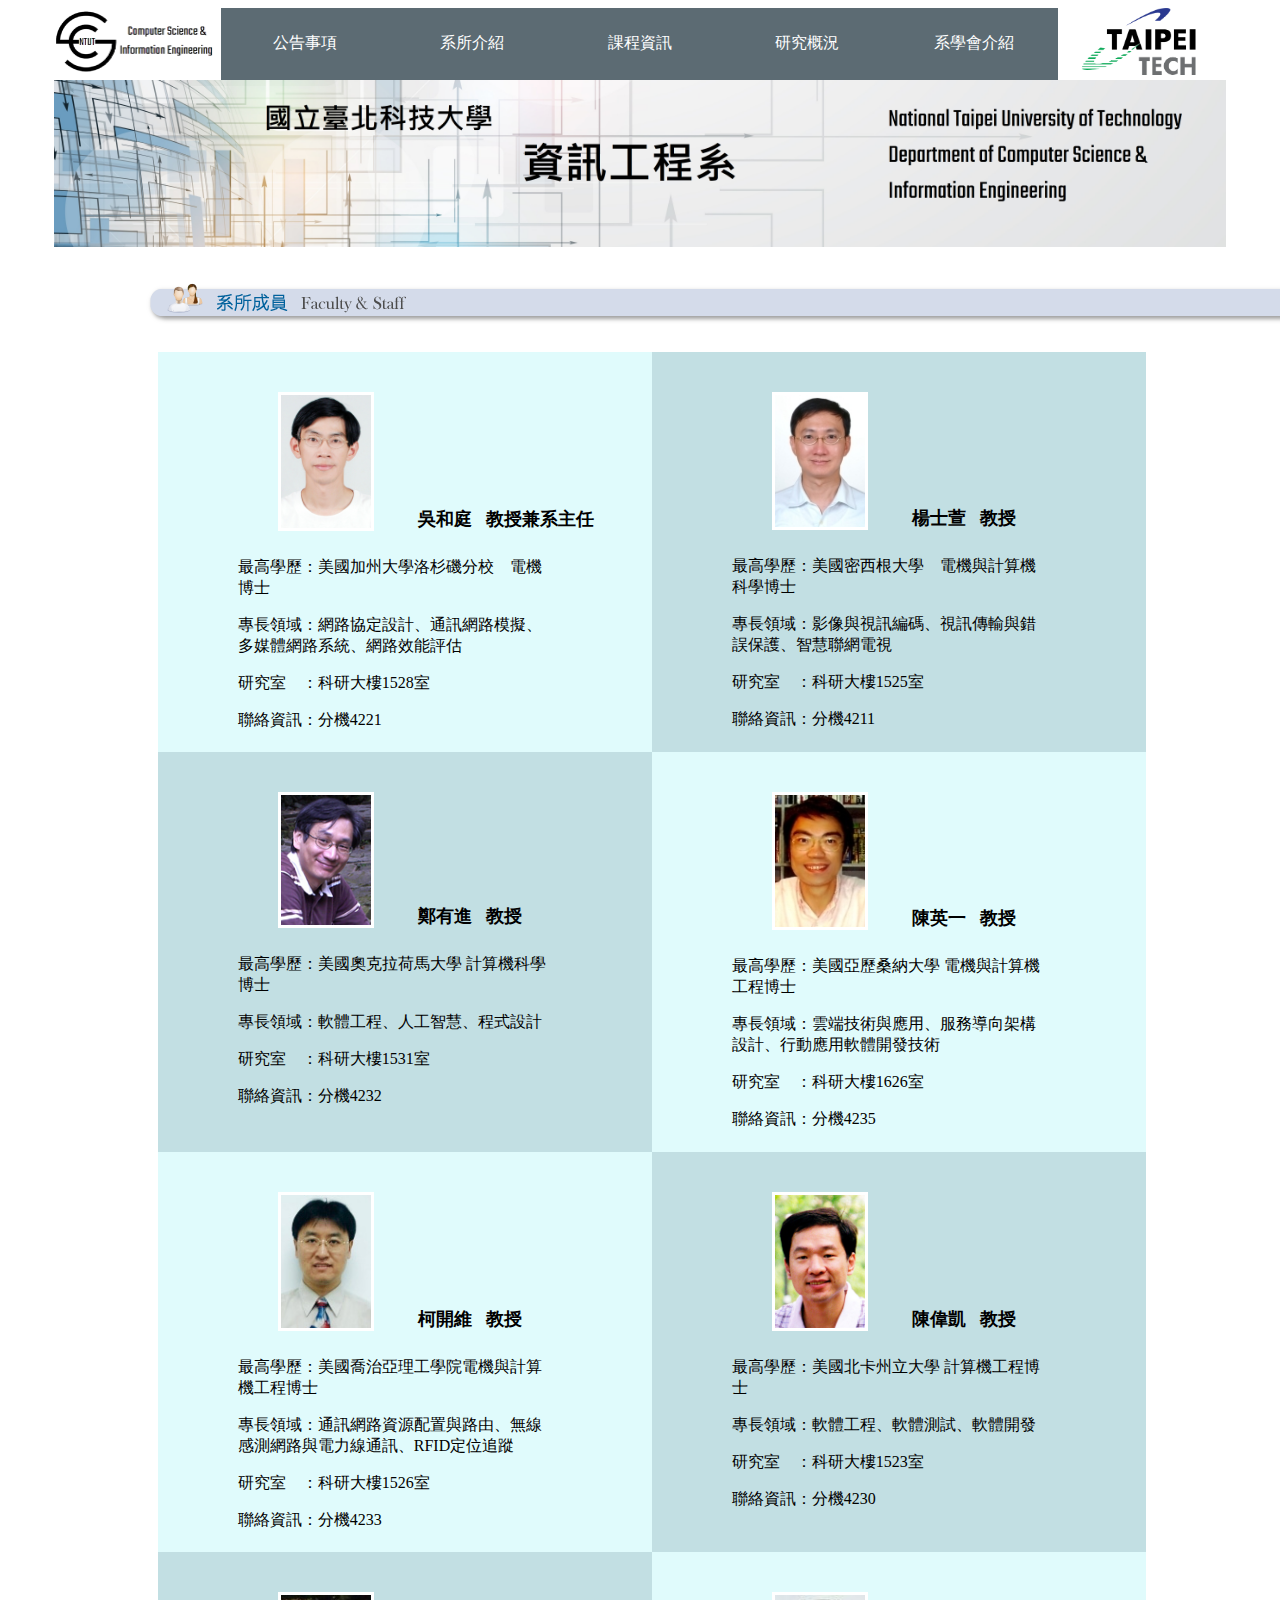
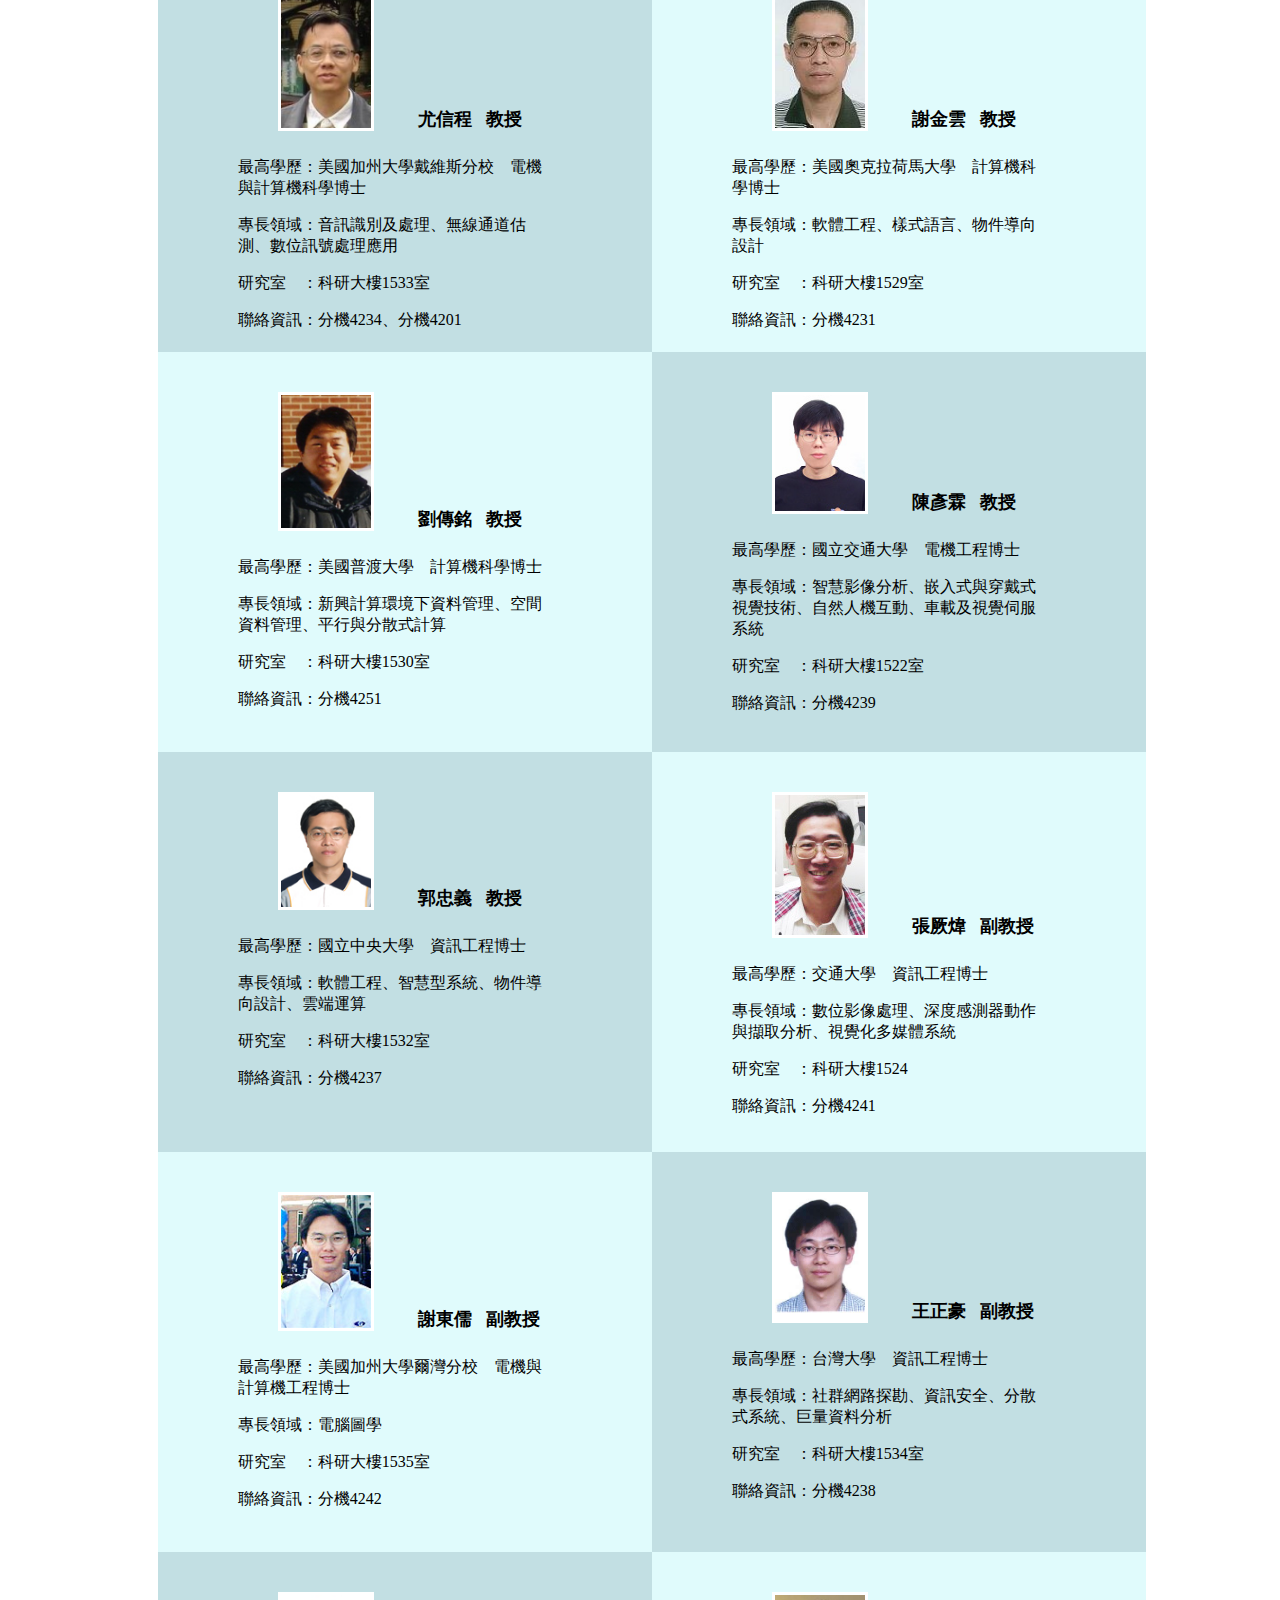
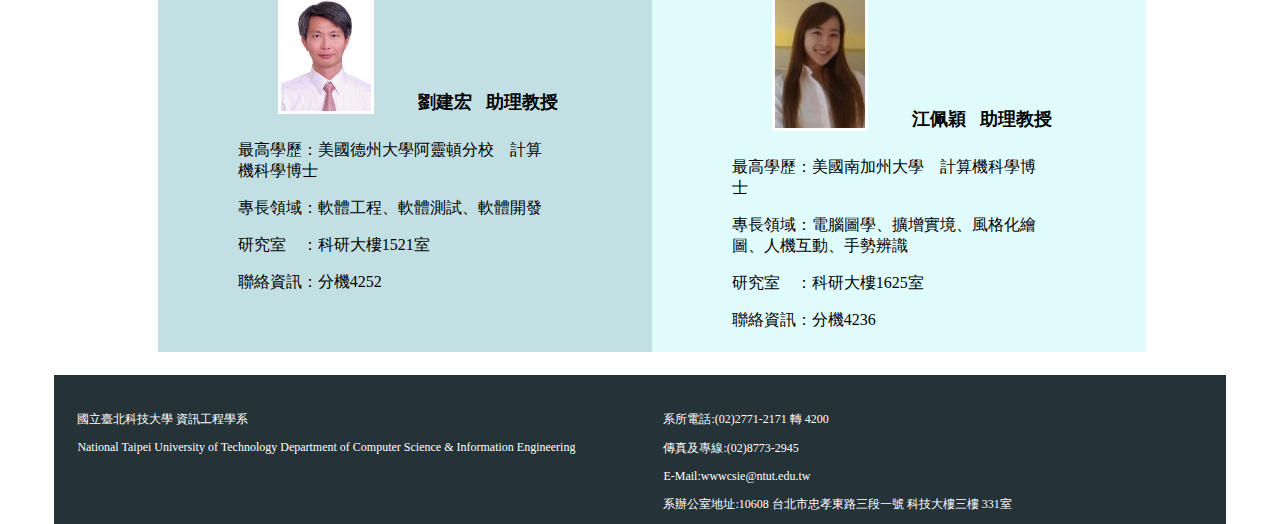
<file: Member_Introduction.html>
<!DOCTYPE html>
<html lang="en">

<head>
    <meta charset="UTF-8">
    <title>系所成員介紹</title>
    <link rel="stylesheet" href="./css/Member_Introduction.css">
	<script src="./js/jquery.js"></script>
	<script src="./js/js.js"></script>
</head>

<body>
	<header>
		<ul class="width_100">
			<li><a href="./index.html"><img class="width_100 logo float" src="./images/img_csie_logo.png" alt="CSIE Logo"></a></li>
			<li class="information announce float">
				<a href="./Announcement.html">公告事項</a>
				<ul class="list announce_sub">
					<li><a href="#">系辦通告</a></li>
					<li><a href="#">學生事務</a></li>
					<li><a href="#">專題演講</a></li>
					<li><a href="#">招生公告</a></li>
				</ul>
			</li>
			<li class="information department float">
				<a href="./Department_Introduction.html">系所介紹</a>
				<ul class="list department_sub">
					<li><a href="./Member_Introduction.html">師資陣容</a></li>
					<li><a href="./Lab_Introduction.html">實驗室</a></li>
					<li><a href="#">規章辦法</a></li>
				</ul>
			</li>
			<li class="information class float">
				<a href="./Class_Introduction.html">課程資訊</a>
				<ul class="list class_sub">
					<li><a href="./University_Class.html">大學部</a></li>
					<li><a href="#">碩士班</a></li>
					<li><a href="#">博士班</a></li>
				</ul>
			</li>
			<li class="information research float">
				<a href="./Research.html">研究概況</a>
				<ul class="list research_sub">
					<li><a href="#">歷年計畫案</a></li>
					<li><a href="#">自由軟體專案</a></li>
				</ul>
			</li>
			<li class="information float">
				<a href="./Student_Association.html">系學會介紹</a>
			</li>
			<li><a href="https://www.ntut.edu.tw/bin/home.php"><img class="width_100 logo float" src="./images/img_ntut_logo.png" alt="NTUT Logo"></a></li>
		</ul>
		<img class="width_100" src="./images/img_csie.png" alt="CSIE">
	</header>
    <img class="margin_top_2 margin_RL_75" src="./images/Intoduce/img_faculty.png" alt="faculy">
    <div class="profile">
        <div class="two">
            <div class="onea">
                <div>
                    <img src="./images/Intoduce/htwu.jpg" alt="htwu">
                    <h1 class="name">吳和庭</h1>
                    <h1>教授兼系主任</h1>
                </div>
                <p>最高學歷：美國加州大學洛杉磯分校　電機博士</p>
                <p>專長領域：網路協定設計、通訊網路模擬、多媒體網路系統、網路效能評估</p>
                <p>研究室　：科研大樓1528室</p>
                <p>聯絡資訊：分機4221</p>
            </div>
            <div class="one">
                <img src="./images/Intoduce/shyang.jpg" alt="shyang">
                <h1 class="name">楊士萱</h1>
                <h1 class="title">教授</h1>
                <p>最高學歷：美國密西根大學　電機與計算機科學博士</p>
                <p>專長領域：影像與視訊編碼、視訊傳輸與錯誤保護、智慧聯網電視</p>
                <p>研究室　：科研大樓1525室</p>
                <p>聯絡資訊：分機4211</p>
            </div>
        </div>
        <div class="two">
            <div class="one">
                <img src="./images/Intoduce/yccheng.jpg" alt="yycheng">
                <h1 class="name">鄭有進</h1>
                <h1>教授</h1>
                <p>最高學歷：美國奧克拉荷馬大學 計算機科學博士</p>
                <p>專長領域：軟體工程、人工智慧、程式設計</p>
                <p>研究室　：科研大樓1531室</p>
                <p>聯絡資訊：分機4232</p>
            </div>
            <div class="onea">
                <img src="./images/Intoduce/ichen.jpg" alt="ichen">
                <h1 class="name">陳英一</h1>
                <h1>教授</h1>
                <p>最高學歷：美國亞歷桑納大學 電機與計算機工程博士</p>
                <p>專長領域：雲端技術與應用、服務導向架構設計、行動應用軟體開發技術</p>
                <p>研究室　：科研大樓1626室</p>
                <p>聯絡資訊：分機4235</p>
            </div>
        </div>
        <div class="two">
            <div class="onea">
                <img src="./images/Intoduce/kwk.jpg" alt="kwk">
                <h1 class="name">柯開維</h1>
                <h1>教授</h1>
                <p>最高學歷：美國喬治亞理工學院電機與計算機工程博士</p>
                <p>專長領域：通訊網路資源配置與路由、無線感測網路與電力線通訊、RFID定位追蹤</p>
                <p>研究室　：科研大樓1526室</p>
                <p>聯絡資訊：分機4233</p>
            </div>
            <div class="one">
                <img src="./images/Intoduce/wkchen.jpg" alt="wkchen">
                <h1 class="name">陳偉凱</h1>
                <h1>教授</h1>
                <p>最高學歷：美國北卡州立大學 計算機工程博士</p>
                <p>專長領域：軟體工程、軟體測試、軟體開發</p>
                <p>研究室　：科研大樓1523室</p>
                <p>聯絡資訊：分機4230</p>
            </div>
        </div>
        <div class="two">
            <div class="one">
                <img src="./images/Intoduce/you.jpg" alt="you">
                <h1 class="name">尤信程</h1>
                <h1>教授</h1>
                <p>最高學歷：美國加州大學戴維斯分校　電機與計算機科學博士</p>
                <p>專長領域：音訊識別及處理、無線通道估測、數位訊號處理應用</p>
                <p>研究室　：科研大樓1533室</p>
                <p>聯絡資訊：分機4234、分機4201</p>
            </div>
            <div class="onea">
                <img src="./images/Intoduce/hsieh.jpg" alt="hsieh">
                <h1 class="name">謝金雲</h1>
                <h1>教授</h1>
                <p>最高學歷：美國奧克拉荷馬大學　計算機科學博士</p>
                <p>專長領域：軟體工程、樣式語言、物件導向設計</p>
                <p>研究室　：科研大樓1529室</p>
                <p>聯絡資訊：分機4231</p>
            </div>
        </div>
        <div class="two">
            <div class="onea">
                <img src="./images/Intoduce/cmliu.jpg" alt="cmliu">
                <h1 class="name">劉傳銘</h1>
                <h1>教授</h1>
                <p>最高學歷：美國普渡大學　計算機科學博士</p>
                <p>專長領域：新興計算環境下資料管理、空間資料管理、平行與分散式計算</p>
                <p>研究室　：科研大樓1530室</p>
                <p>聯絡資訊：分機4251</p>
            </div>
            <div class="one">
                <img src="./images/Intoduce/ylchen.jpg" alt="ylchen">
                <h1 class="name">陳彥霖</h1>
                <h1>教授</h1>
                <p>最高學歷：國立交通大學　電機工程博士</p>
                <p>專長領域：智慧影像分析、嵌入式與穿戴式視覺技術、自然人機互動、車載及視覺伺服系統</p>
                <p>研究室　：科研大樓1522室</p>
                <p>聯絡資訊：分機4239</p>
            </div>
        </div>
        <div class="two">
            <div class="one">
                <img src="./images/Intoduce/kjy01601.jpg" alt="kjy">
                <h1 class="name">郭忠義</h1>
                <h1>教授</h1>
                <p>最高學歷：國立中央大學　資訊工程博士</p>
                <p>專長領域：軟體工程、智慧型系統、物件導向設計、雲端運算</p>
                <p>研究室　：科研大樓1532室</p>
                <p>聯絡資訊：分機4237</p>
            </div>
            <div class="onea">
                <img src="./images/Intoduce/cwchang.jpg" alt="cwchang">
                <h1 class="name">張厥煒</h1>
                <h1>副教授</h1>
                <p>最高學歷：交通大學　資訊工程博士</p>
                <p>專長領域：數位影像處理、深度感測器動作與擷取分析、視覺化多媒體系統</p>
                <p>研究室　：科研大樓1524</p>
                <p>聯絡資訊：分機4241</p>
            </div>
        </div>
        <div class="two">
            <div class="onea">
                <img src="./images/Intoduce/tjh.jpg" alt="tjh">
                <h1 class="name">謝東儒</h1>
                <h1>副教授</h1>
                <p>最高學歷：美國加州大學爾灣分校　電機與計算機工程博士</p>
                <p>專長領域：電腦圖學</p>
                <p>研究室　：科研大樓1535室</p>
                <p>聯絡資訊：分機4242</p>
            </div>
            <div class="one">
                <img src="./images/Intoduce/jhwang.jpg" alt="jhwang">
                <h1 class="name">王正豪</h1>
                <h1>副教授</h1>
                <p>最高學歷：台灣大學　資訊工程博士</p>
                <p>專長領域：社群網路探勘、資訊安全、分散式系統、巨量資料分析</p>
                <p>研究室　：科研大樓1534室</p>
                <p>聯絡資訊：分機4238</p>
            </div>
        </div>
        <div class="two">
            <div class="one">
                <img src="./images/Intoduce/cliu.JPG" alt="cliu">
                <h1 class="name">劉建宏</h1>
                <h1>助理教授</h1>
                <p>最高學歷：美國德州大學阿靈頓分校　計算機科學博士</p>
                <p>專長領域：軟體工程、軟體測試、軟體開發</p>
                <p>研究室　：科研大樓1521室</p>
                <p>聯絡資訊：分機4252</p>

            </div>
            <div class="onea">
                <img src="./images/Intoduce/naco_profile.jpg" alt="naco">
                <h1 class="name">江佩穎</h1>
                <h1>助理教授</h1>
                <p>最高學歷：美國南加州大學　計算機科學博士 </p>
                <p>專長領域：電腦圖學、擴增實境、風格化繪圖、人機互動、手勢辨識</p>
                <p>研究室　：科研大樓1625室</p>
                <p>聯絡資訊：分機4236</p>
            </div>
        </div>
    </div>

    <footer class="clear">
        <div class="margin_top_2 float">
            <p>國立臺北科技大學 資訊工程學系</p>
            <p>National Taipei University of Technology Department of Computer Science & Information Engineering</p>
        </div>
        <div class="margin_top_2 float">
            <p>系所電話:(02)2771-2171 轉 4200</p>
            <p>傳真及專線:(02)8773-2945</p>
            <p>E-Mail:wwwcsie@ntut.edu.tw</p>
            <p>系辦公室地址:10608 台北市忠孝東路三段一號 科技大樓三樓 331室</p>
        </div>
    </footer>
</body>

</html>
</file>
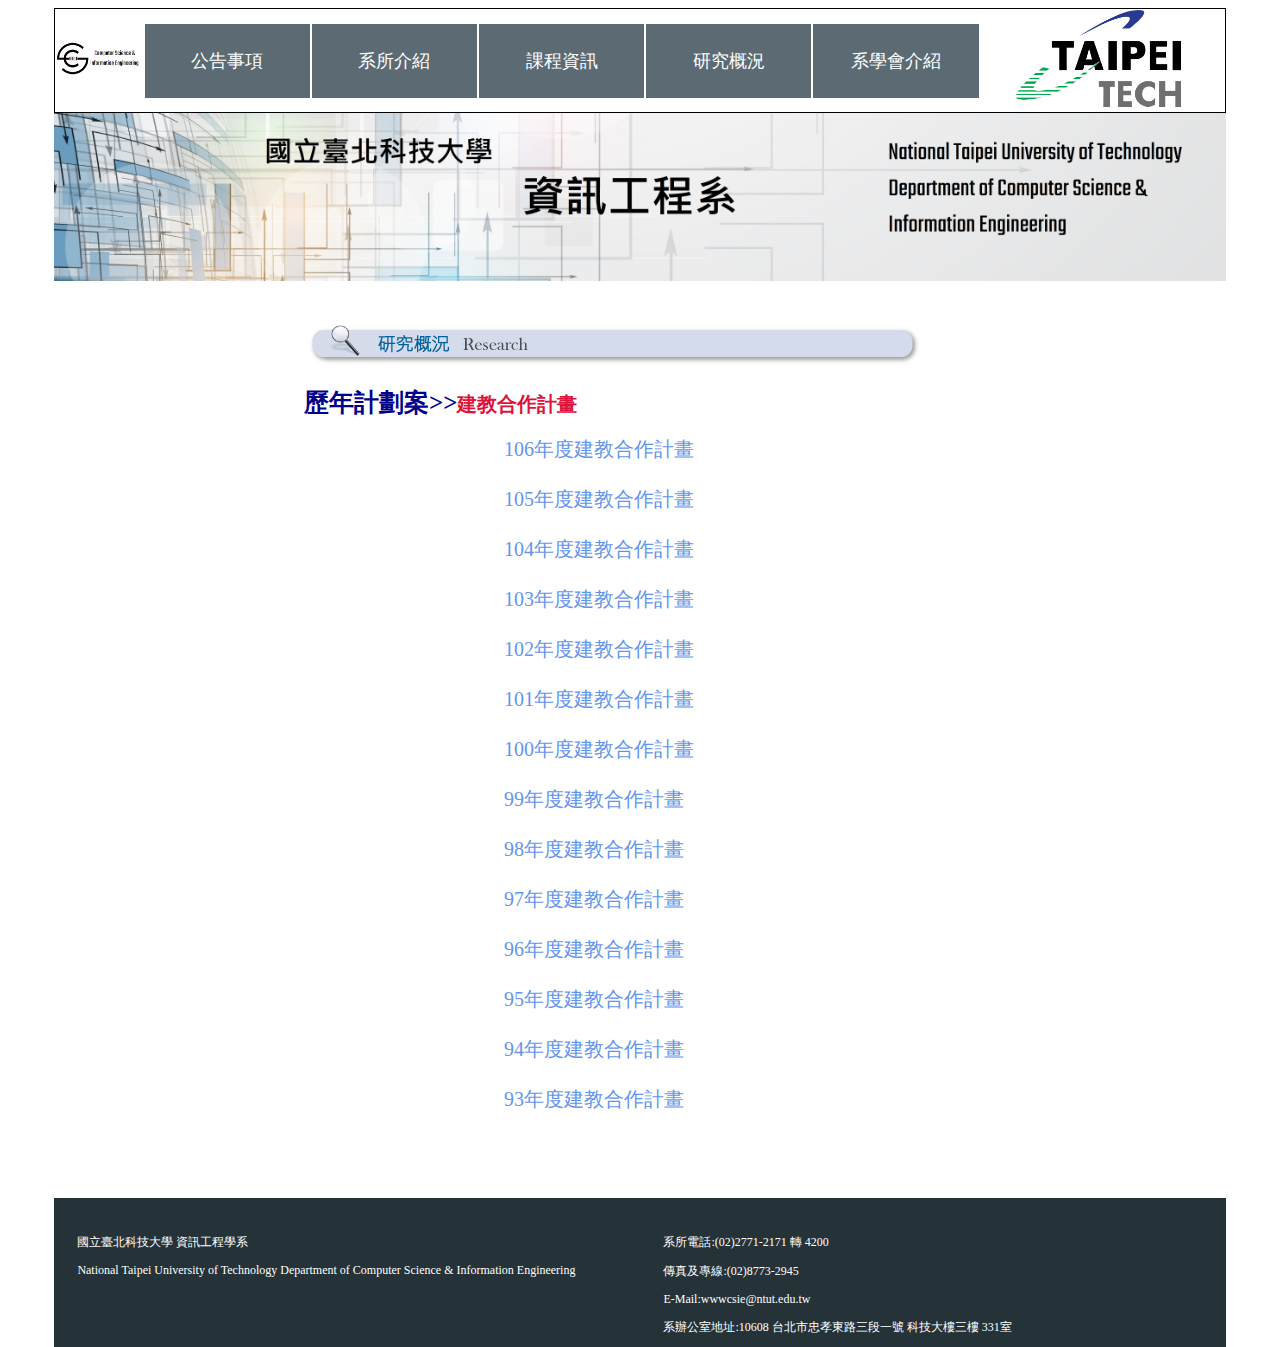
<file: Research.html>
<!DOCTYPE html>
<html>
	<head>
		<meta charset="utf-8">
		<title>Announcement</title>
		<link rel="stylesheet" href="./css/Research.css">
	</head>
	
	<body>
		<header>
			<table>
				<tr>
					<td><a href="./index.html"><img class="width_100" src="./images/img_csie_logo.png" alt="CSIE Logo"></a></td>
					<td class="information"><a href="./announcement.html">公告事項</a></td>
					<td class="information"><a href="#">系所介紹</a></td>
					<td class="information"><a href="./Class_Introduction.html">課程資訊</a></td>
					<td class="information"><a href="./Research.html">研究概況</a></td>
					<td class="information"><a href="./Student_Association.html">系學會介紹</a></td>
					<td><a href="https://www.ntut.edu.tw/bin/home.php"><img class="width_100" src="./images/img_ntut_logo.png" alt="NTUT Logo"></a></td>
				</tr>
			</table>
			<img class="width_100" src="./images/img_csie.png" alt="CSIE">
		</header>
        
        <div class="margin_RL">
            <img class=" margin_top_31" src="./images/research.png" alt="Class Introduction">
            <h1>歷年計劃案>><a>建教合作計畫</a></h1>

            <div class="text"> 
                <a href="http://csie.ntut.edu.tw/csie/Chinese/07Research/data/re_projects_106.html" class="color">106年度建教合作計畫</a><br><br>
                <a href="http://csie.ntut.edu.tw/csie/Chinese/07Research/data/re_projects_105.html" class="color">105年度建教合作計畫</a><br><br>
                <a href="http://csie.ntut.edu.tw/csie/Chinese/07Research/data/re_projects_104.html" class="color">104年度建教合作計畫</a><br><br>
                <a href="http://csie.ntut.edu.tw/csie/Chinese/07Research/data/re_projects_103.html" class="color">103年度建教合作計畫</a><br><br>
                <a href="http://csie.ntut.edu.tw/csie/Chinese/07Research/data/re_projects_102.html" class="color">102年度建教合作計畫</a><br><br>
                <a href="http://csie.ntut.edu.tw/csie/Chinese/07Research/data/re_projects_101.html" class="color">101年度建教合作計畫</a><br><br>
                <a href="http://csie.ntut.edu.tw/csie/Chinese/07Research/data/re_projects_100.html" class="color">100年度建教合作計畫</a><br><br>
                <a href="http://csie.ntut.edu.tw/csie/Chinese/07Research/data/re_projects_99.html" class="color">99年度建教合作計畫</a><br><br>
                <a href="http://csie.ntut.edu.tw/csie/Chinese/07Research/data/re_projects_98.html" class="color">98年度建教合作計畫</a><br><br>
                <a href="http://csie.ntut.edu.tw/csie/Chinese/07Research/data/re_projects_97.html" class="color">97年度建教合作計畫</a><br><br>
                <a href="http://csie.ntut.edu.tw/csie/Chinese/07Research/data/re_projects_96.html" class="color">96年度建教合作計畫</a><br><br>
                <a href="http://csie.ntut.edu.tw/csie/Chinese/07Research/data/re_projects_95.html" class="color">95年度建教合作計畫</a><br><br>
                <a href="http://csie.ntut.edu.tw/csie/Chinese/07Research/data/re_projects_94.html" class="color">94年度建教合作計畫</a><br><br>
                <a href="http://csie.ntut.edu.tw/csie/Chinese/07Research/data/re_projects_93.html" class="color">93年度建教合作計畫</a><br><br>
            </div>

        </div>
		
		<footer class="clear margin_top_62">
			<div class="margin_top_2 float">
				<p>國立臺北科技大學 資訊工程學系</p>
				<p>National Taipei University of Technology Department of Computer Science & Information Engineering</p>
			</div>
			<div class="margin_top_2 float">
				<p>系所電話:(02)2771-2171 轉 4200</p>
				<p>傳真及專線:(02)8773-2945</p>
				<p>E-Mail:wwwcsie@ntut.edu.tw</p>
				<p>系辦公室地址:10608 台北市忠孝東路三段一號 科技大樓三樓 331室</p>
			</div>
		</footer>
	</body>
</html>
</file>
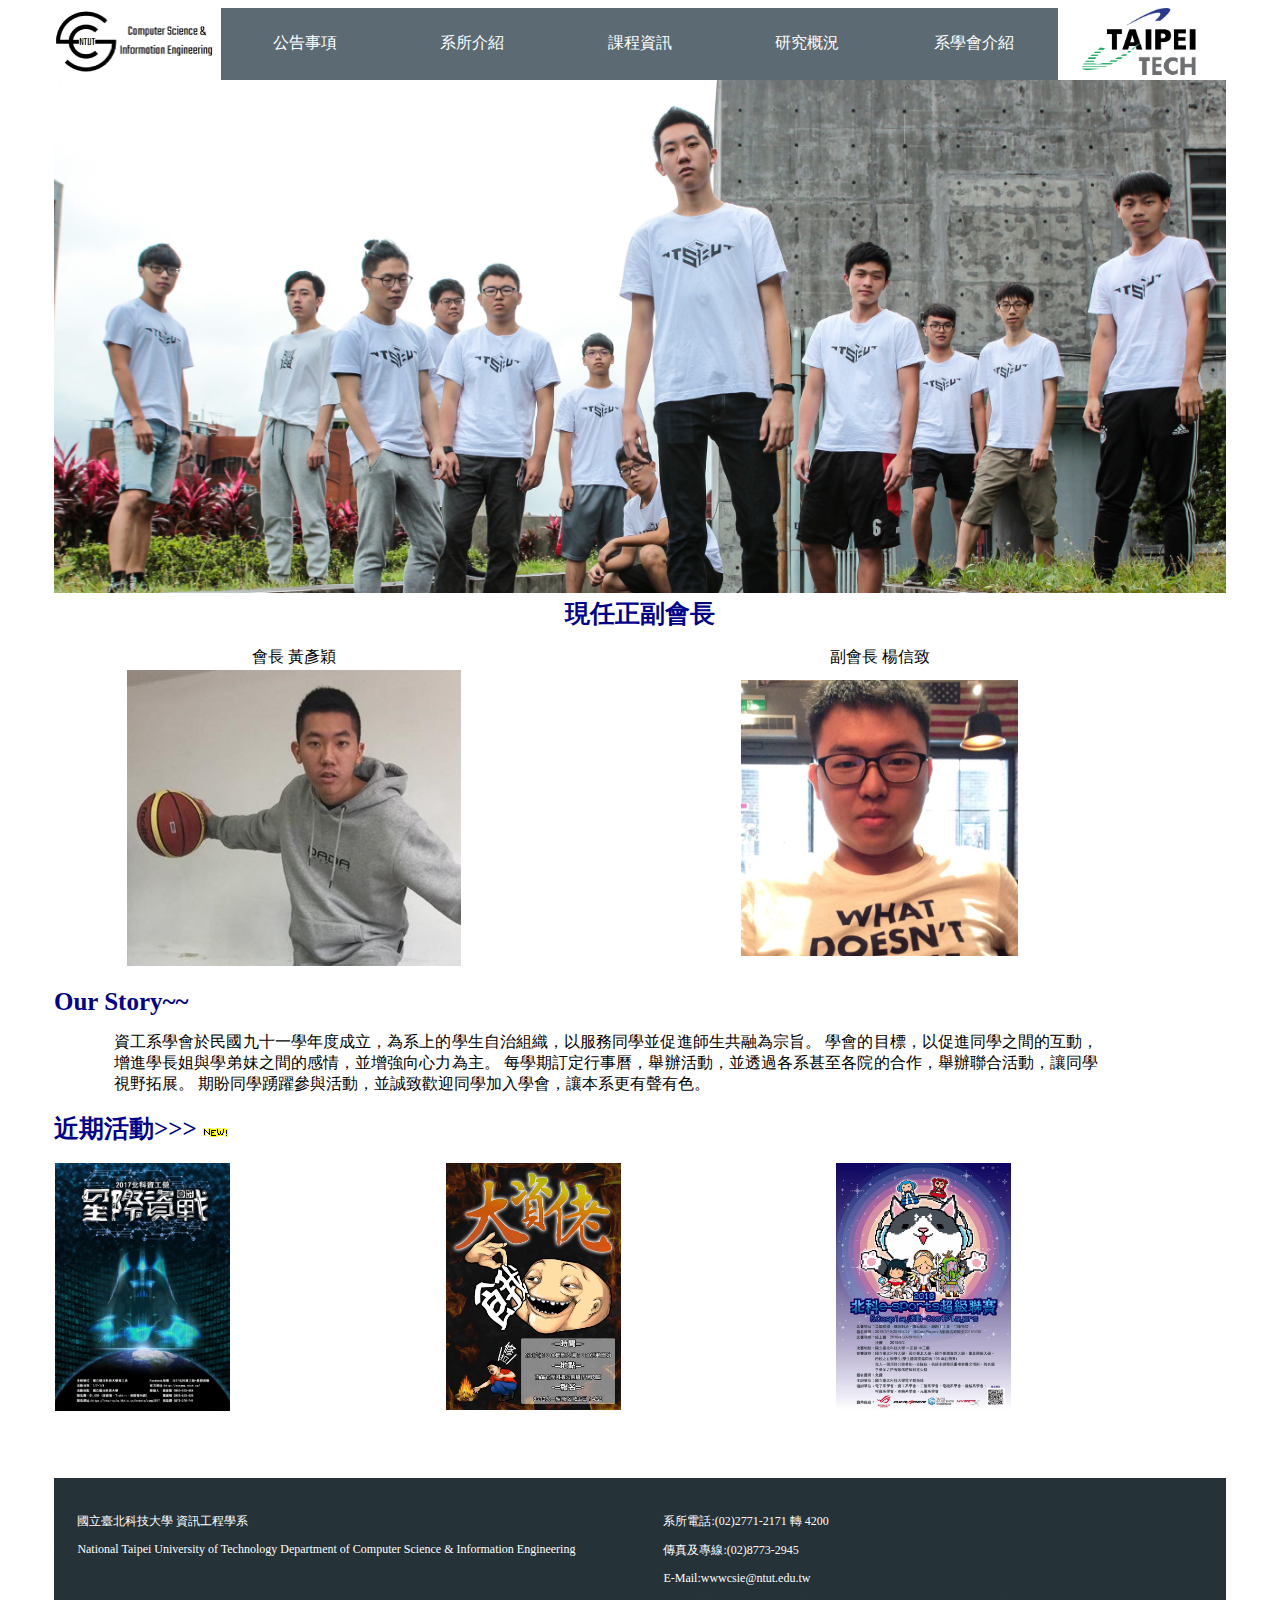
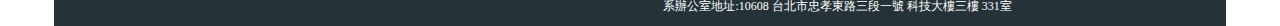
<file: Student_Association.html>
<!DOCTYPE html>
<html>
	<head>
		<meta charset="utf-8">
		<title>Student Association</title>
		<link rel="stylesheet" href="./css/Student_Associaton.css">
		<script src="./js/jquery.js"></script>
		<script src="./js/js.js"></script>
	</head>
	
	<body>
		<header>
			<ul class="width_100">
				<li><a href="./index.html"><img class="width_100 logo float" src="./images/img_csie_logo.png" alt="CSIE Logo"></a></li>
				<li class="information announce float">
					<a href="./Announcement.html">公告事項</a>
					<ul class="list announce_sub">
						<li><a href="#">系辦通告</a></li>
						<li><a href="#">學生事務</a></li>
						<li><a href="#">專題演講</a></li>
						<li><a href="#">招生公告</a></li>
					</ul>
				</li>
				<li class="information department float">
					<a href="./Department_Introduction.html">系所介紹</a>
					<ul class="list department_sub">
						<li><a href="./Member_Introduction.html">師資陣容</a></li>
						<li><a href="./Lab_Introduction.html">實驗室</a></li>
						<li><a href="#">規章辦法</a></li>
					</ul>
				</li>
				<li class="information class float">
					<a href="./Class_Introduction.html">課程資訊</a>
					<ul class="list class_sub">
						<li><a href="./University_Class.html">大學部</a></li>
						<li><a href="#">碩士班</a></li>
						<li><a href="#">博士班</a></li>
					</ul>
				</li>
				<li class="information research float">
					<a href="./Research.html">研究概況</a>
					<ul class="list research_sub">
						<li><a href="#">歷年計畫案</a></li>
						<li><a href="#">自由軟體專案</a></li>
					</ul>
				</li>
				<li class="information float">
					<a href="./Student_Association.html">系學會介紹</a>
				</li>
				<li><a href="https://www.ntut.edu.tw/bin/home.php"><img class="width_100 logo float" src="./images/img_ntut_logo.png" alt="NTUT Logo"></a></li>
			</ul>
			<img class="width_100" src="./images/spread(朝勳的臉有改).jpg" alt="CSIE">
		</header>	
        
        <div>
			<h1>現任正副會長</h1>
			<table>
				<tr class="chairman">
					<td >會長 黃彥穎</td>
					<td>副會長 楊信致</td>
				</tr>

				<tr class="chairman">
					<td><a href="https://www.facebook.com/121yenying"><img src="./images/hung.jpg" alt="" class="hung"></a></td>
					<td><a href="https://www.facebook.com/simon1203"><img src="./images/Image_.jpg" alt="" class="yang"></a></td>
				</tr>
			</table>
		</div>
		
		<h1>Our Story~~</h1>
		<p class="content">資工系學會於民國九十一學年度成立，為系上的學生自治組織，以服務同學並促進師生共融為宗旨。
			學會的目標，以促進同學之間的互動，增進學長姐與學弟妹之間的感情，並增強向心力為主。
			每學期訂定行事曆，舉辦活動，並透過各系甚至各院的合作，舉辦聯合活動，讓同學視野拓展。
			 期盼同學踴躍參與活動，並誠致歡迎同學加入學會，讓本系更有聲有色。</p>


		<h1>近期活動>>>	<img src="./images/n5.gif" alt=""></h1>
		<table>
			<tr>
				<td><a href="http://cscamp.ntut.cc/"><img src="./images/cscamp.jpg" alt="星際資戰" class="coming"></a></td>
				<td><a href="https://www.facebook.com/ntutcsieFB/photos/a.342082709170241.82810.187106321334548/1917740911604405/?type=3&theater"><img src="./images/img_activity3.jpg" alt="大隻佬2" class="coming"></a></td>
				<td><a href="https://www.facebook.com/TaipeiTechESports/photos/a.857293624341761.1073741828.857268977677559/1939332846137828/?type=3&theater"><img src="./images/img_activity4.jpg" alt="店競週" class="coming"></a></td>
			</tr>
		</table>


		<footer class="clear margin_top_62">
			<div class="margin_top_2 float">
				<p>國立臺北科技大學 資訊工程學系</p>
				<p>National Taipei University of Technology Department of Computer Science & Information Engineering</p>
			</div>
			<div class="margin_top_2 float">
				<p>系所電話:(02)2771-2171 轉 4200</p>
				<p>傳真及專線:(02)8773-2945</p>
				<p>E-Mail:wwwcsie@ntut.edu.tw</p>
				<p>系辦公室地址:10608 台北市忠孝東路三段一號 科技大樓三樓 331室</p>
			</div>
		</footer>
	</body>
</html>
</file>
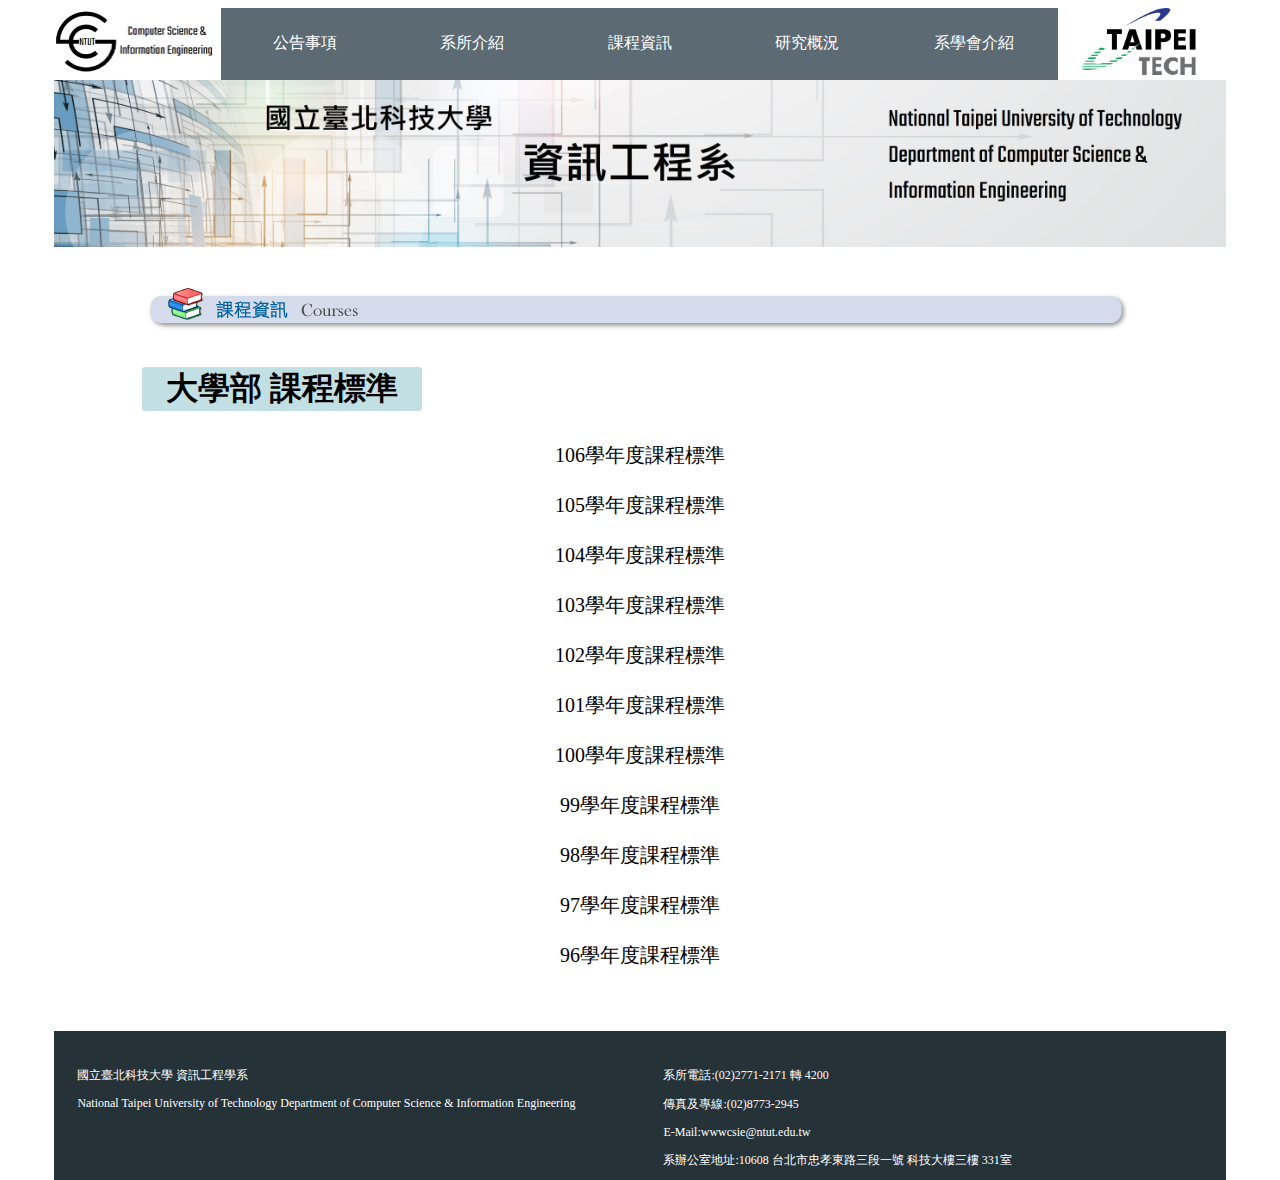
<file: University_Class.html>
<!DOCTYPE html>
<html>
	<head>
		<meta charset="utf-8">
		<title>University Class</title>
		<link rel="stylesheet" href="./css/University_Class.css">
		<script src="./js/jquery.js"></script>
		<script src="./js/js.js"></script>
	</head>
	
	<body>
		<header>
			<ul class="width_100">
				<li><a href="./index.html"><img class="width_100 logo float" src="./images/img_csie_logo.png" alt="CSIE Logo"></a></li>
				<li class="information announce float">
					<a href="./Announcement.html">公告事項</a>
					<ul class="list announce_sub">
						<li><a href="#">系辦通告</a></li>
						<li><a href="#">學生事務</a></li>
						<li><a href="#">專題演講</a></li>
						<li><a href="#">招生公告</a></li>
					</ul>
				</li>
				<li class="information department float">
					<a href="./Department_Introduction.html">系所介紹</a>
					<ul class="list department_sub">
						<li><a href="./Member_Introduction.html">師資陣容</a></li>
						<li><a href="./Lab_Introduction.html">實驗室</a></li>
						<li><a href="#">規章辦法</a></li>
					</ul>
				</li>
				<li class="information class float">
					<a href="./Class_Introduction.html">課程資訊</a>
					<ul class="list class_sub">
						<li><a href="./University_Class.html">大學部</a></li>
						<li><a href="#">碩士班</a></li>
						<li><a href="#">博士班</a></li>
					</ul>
				</li>
				<li class="information research float">
					<a href="./Research.html">研究概況</a>
					<ul class="list research_sub">
						<li><a href="#">歷年計畫案</a></li>
						<li><a href="#">自由軟體專案</a></li>
					</ul>
				</li>
				<li class="information float">
					<a href="./Student_Association.html">系學會介紹</a>
				</li>
				<li><a href="https://www.ntut.edu.tw/bin/home.php"><img class="width_100 logo float" src="./images/img_ntut_logo.png" alt="NTUT Logo"></a></li>
			</ul>
			<img class="width_100" src="./images/img_csie.png" alt="CSIE">
		</header>
		
		<img class="margin_RL_75 margin_top_31" src="./images/img_class_introduction.png" alt="Class Introduction">
		<h1 class="title">大學部&nbsp課程標準</h1>
		<div class="content">
			<a href="http://csie.ntut.edu.tw/csie/Chinese/04Course/data/co_univ_106.html">106學年度課程標準</a><br><br>
			<a href="http://csie.ntut.edu.tw/csie/Chinese/04Course/data/co_univ_105.html">105學年度課程標準</a><br><br>
			<a href="http://csie.ntut.edu.tw/csie/Chinese/04Course/data/co_univ_104.html">104學年度課程標準</a><br><br>
			<a href="http://csie.ntut.edu.tw/csie/Chinese/04Course/data/co_univ_103.html">103學年度課程標準</a><br><br>
			<a href="http://csie.ntut.edu.tw/csie/Chinese/04Course/data/co_univ_102.html">102學年度課程標準</a><br><br>
			<a href="http://csie.ntut.edu.tw/csie/Chinese/04Course/data/co_univ_101.html">101學年度課程標準</a><br><br>
			<a href="http://csie.ntut.edu.tw/csie/Chinese/04Course/data/co_univ_100.html">100學年度課程標準</a><br><br>
			<a href="http://csie.ntut.edu.tw/csie/Chinese/04Course/data/co_univ_99.html">99學年度課程標準</a><br><br>
			<a href="http://csie.ntut.edu.tw/csie/Chinese/04Course/data/co_univ_98.html">98學年度課程標準</a><br><br>
			<a href="http://csie.ntut.edu.tw/csie/Chinese/04Course/data/co_univ_97.html">97學年度課程標準</a><br><br>
			<a href="http://csie.ntut.edu.tw/csie/Chinese/04Course/data/co_univ_96.html">96學年度課程標準</a>
		</div>
		
		<footer class="clear margin_top_62">
			<div class="margin_top_2 float">
				<p>國立臺北科技大學 資訊工程學系</p>
				<p>National Taipei University of Technology Department of Computer Science & Information Engineering</p>
			</div>
			<div class="margin_top_2 float">
				<p>系所電話:(02)2771-2171 轉 4200</p>
				<p>傳真及專線:(02)8773-2945</p>
				<p>E-Mail:wwwcsie@ntut.edu.tw</p>
				<p>系辦公室地址:10608 台北市忠孝東路三段一號 科技大樓三樓 331室</p>
			</div>
		</footer>
	</body>
</html>
</file>
<file: css/MainWeb.css>
/*----------修改----------*/
html {
	font-family: Microsoft JhengHei;
	width:92.82%;
	margin:0% 3.59%;
}
/*-------------a以上複製貼上-----------*/
a {
	color:black;
	text-decoration: none;
}

table{
	border-collapse: collapse;
}

.float {
	float:left;
}

clear:after {
	content:"";
	display:block;
	clear:both;
}

.width_100 {
	width:100%;
}

.width_65 {
	width:65%;
}

.width_50
{
	width:50%;
}

.margin_top_2 {
	margin-top:2%;
}

.navy_blue {
	background-color:#c2dfe3;
}

.blue {
	background-color:#e0fbfc;
}
/*----------.blue以下到(看下次註解)----------*/
header ul {
	list-style:none;
	padding:0px;
	margin:0px;
}

.logo {	
	width:14.28%;
}

.information {
	width:14.28%;
	text-align:center;
	font-size:18px;
}

.information a {
	padding:15.18% 0%;
	display:block;
	background-color:#5c6b73;
	color:white;
}

.information a:hover {
	background-color:#253237;
}

.list {
	border-top:1px solid black;
	width:13.16%;
	position:absolute;
	visibility:hidden;
}
/*------------.message table以上複製貼上------------*/
.message table{
	font-size:16px;
	margin:0% 0% 2% 2%;
	width:96%;
}

.message td{
	border:1px solid black;
}

.text {
	height:84px;
	background-color:#e0fbfc;
}

.date {
	text-align:center;
	width:16%;
}

.content {
	width:84%;
}

.content a:hover {
	color:#aaaaaa;
}

.button {
	font-size:14px;
	background-color:#c2dfe3;
	border:1px solid black;
	border-radius:3px;
	padding:5px 10px;
	margin-left:50%;
}
/*----------新增----------*/
.button:hover{
	background-color:#84dcc6;
}
/*------------------------*/
.event_web td{
	text-align:center;
	border:1px solid black;
	width:25%;
}

footer div{
	width:48%;
	height:125px;
	font-size:12px;
	background-color:#253237;
	color:#ffffff;
	padding:2% 0% 0% 2%;
}
</file>
<file: css/Announcement.css>
/*Announce*/
html {
	font-family: Microsoft JhengHei;
	width:92.82%;
	margin:0% 3.59%;
}

a {
	color:black;
	text-decoration: none;
}

table{
	margin-bottom:10px;
    border-collapse: collapse;
}

tr{
    border:1px solid black;
}

h1{
	font-weight: bolder;
}

.content a:hover {
	color:#aaaaaa;
}

.float {
	float:left;
}

clear:after {
	content:"";
	display:block;
	clear:both;
}

.date {
	text-align:center;
	width:16%;
}

.content {
	width:84%;
}

.width_100 {
	width:100%;
}

.width_50
{
	width:50%;
}

.width_75{
    width:75%;
}

.margin_top_31 {
	margin-top:31px;
}

.margin_top_62 {
	margin-top:62px;
}

.margin_RL_75 {
    padding:0% 7.5%;
}

.navy_blue {
	background-color:#c2dfe3;
}

.blue {
	height:84px;
	background-color:#e0fbfc;
}

.center {
	text-align:center;
}

header ul {
	list-style:none;
	padding:0px;
	margin:0px;
}

.logo {	
	width:14.28%;
}

.information {
	width:14.28%;
	text-align:center;
	font-size:16px;
}

.information a {
	padding:15.18% 0%;
	display:block;
	background-color:#5c6b73;
	color:white;
}

.information a:hover {
	background-color:#253237;
}

.list {
	width:13.16%;
	position:absolute;
	visibility:hidden;
}

.content {
	width:84%;
}

.button {
	margin-left:90%;
	background-color:#c2dfe3;
	border:1px solid black;
	border-radius:3px;
	padding:5px 10px;
}

.button:hover{
	background-color:#84dcc6;
}

.title {
	text-align:center;
	border-radius:3px;
	width:220px;
}

footer div{
	width:48%;
	height:125px;
	font-size:12px;
	background-color:#253237;
	color:#ffffff;
	padding:2% 0% 0% 2%;
}
</file>
<file: css/Class_Introduction.css>
html {
	font-family: Microsoft JhengHei;
	width:92.82%;
	margin:0% 3.59%;
}

a {
	color:black;
	text-decoration: none;
}

table{
	border-collapse: collapse;
}

.float {
	float:left;
}

clear:after {
	content:"";
	display:block;
	clear:both;
}

.width_100 {
	width:100%;
}

.width_50
{
	width:50%;
}

.margin_top_31 {
	margin-top:31px;
}

.margin_top_62 {
	margin-top:62px;
}

.margin_RL_75 {
	padding:0% 7.5%;
}

.navy_blue {
	background-color:#c2dfe3;
}

.blue {
	background-color:#e0fbfc;
}

header ul {
	list-style:none;
	padding:0px;
	margin:0px;
}

.logo {	
	width:14.28%;
}

.information {
	width:14.28%;
	text-align:center;
	font-size:16px;
}

.information a {
	padding:15.18% 0%;
	display:block;
	background-color:#5c6b73;
	color:white;
}

.information a:hover {
	background-color:#253237;
}

.list {
	border-top:1px solid black;
	width:13.16%;
	position:absolute;
	visibility:hidden;
}

.content {
	width:85%;
}

.content h2:hover {
	background-color:#84dcc6;
}

.title {
	text-align:center;
	border-radius:3px;
	width:220px;
}

footer div{
	width:48%;
	height:125px;
	font-size:12px;
	background-color:#253237;
	color:#ffffff;
	padding:2% 0% 0% 2%;
}
</file>
<file: css/Department_Introduction.css>
html {
	font-family: Microsoft JhengHei;
	width:92.82%;
	margin:0% 3.59%;
}

a{
	color:black;
	text-decoration: none;
}

table{
	border-collapse: collapse;
}

.float {
	float:left;
}

clear:after {
	content:"";
	display:block;
	clear:both;
}

.width_100 {
	width:100%;
}

.width_65 {
	width:65%;
}

.width_50
{
	width:50%;
}

.margin_top_2 {
	margin-top:2%;
}

.margin_top_31 {
	margin-top:31px;
}

.margin_RL_75 {
	margin-left:7.5%;
	margin-right:7.5%;
}

.navy_blue {
	background-color:#c2dfe3;
}

.blue {
	background-color:#e0fbfc;
}

header ul {
	list-style:none;
	padding:0px;
	margin:0px;
}

.logo {	
	width:14.28%;
}

.information {
	width:14.28%;
	text-align:center;
	font-size:16px;
}

.information a {
	padding:15.18% 0%;
	display:block;
	background-color:#5c6b73;
	color:white;
}

.information a:hover {
	background-color:#253237;
}

.list {
	width:13.16%;
	position:absolute;
	visibility:hidden;
}

body div img{
    display: flex;
    align-items: center;
    margin: 0 auto;
}

.title {
	text-align:center;
	border-radius:3px;
	width:220px;
}

footer div{
	width:48%;
	height:125px;
	font-size:12px;
	background-color:#253237;
	color:#ffffff;
	padding:2% 0% 0% 2%;
}
</file>
<file: css/Lab_Introduction.css>
html {
	font-family: Microsoft JhengHei;
	width:92.82%;
	margin:0% 3.59%;
}

a{
	color:black;
	text-decoration: none;
}

table{
	border-collapse: collapse;
}

.float {
	float:left;
}

clear:after {
	content:"";
	display:block;
	clear:both;
}

.width_100 {
	width:100%;
}

.width_65 {
	width:65%;
}

.width_50
{
	width:50%;
}
.margin_top_2 {
	margin-top:2%;
}

.margin_RL_75 {
    margin-left:7.5%;
	margin-right:7.5%;
}

.navy_blue {
	background-color:#c2dfe3;
}

.blue {
	background-color:#e0fbfc;
}

header ul {
	list-style:none;
	padding:0px;
	margin:0px;
}

.logo {	
	width:14.28%;
}

.information {
	width:14.28%;
	text-align:center;
	font-size:16px;
}

.information a {
	padding:15.18% 0%;
	display:block;
	background-color:#5c6b73;
	color:white;
}

.information a:hover {
	background-color:#253237;
}

.list {
	width:13.16%;
	position:absolute;
	visibility:hidden;
}

body table{
	width:85%;
	margin:2% 8% 0% 8%;
	font-size: 20px;
}
body table tr{
	border: 3px solid #000000;
}
body table td{
	padding: 5px 10px; 
	border: 3px solid #000000;
	text-align: center;
}
body table tr.top{
	background-color:#c2dfe3;
}
body table tr.a{
	background-color:#e0fbfc;
}
body table tr.b{
	background-color:#f0ffff;
}

footer div{
	width:48%;
	height:125px;
	font-size:12px;
	background-color:#253237;
	color:#ffffff;
	padding:2% 0% 0% 2%;
}
</file>
<file: css/Member_Introduction.css>
html {
	font-family: Microsoft JhengHei;
	width:92.82%;
	margin:0% 3.59%;
}

a{
	color:black;
	text-decoration: none;
}

table{
	border-collapse: collapse;
}

.float {
	float:left;
}

clear:after {
	content:"";
	display:block;
	clear:both;
}

.width_100 {
	width:100%;
}

.width_65 {
	width:65%;
}

.width_50
{
	width:50%;
}
.margin_top_2 {
	margin-top:2%;
}

.margin_RL_75 {
    margin-left:7.5%;
	margin-right:7.5%;
}

.navy_blue {
	background-color:#c2dfe3;
}

.blue {
	background-color:#e0fbfc;
}

header ul {
	list-style:none;
	padding:0px;
	margin:0px;
}

.logo {	
	width:14.28%;
}

.information {
	width:14.28%;
	text-align:center;
	font-size:16px;
}

.information a {
	padding:15.18% 0%;
	display:block;
	background-color:#5c6b73;
	color:white;
}

.information a:hover {
	background-color:#253237;
}

.list {
	width:13.16%;
	position:absolute;
	visibility:hidden;
}

body div.profile
{
    margin: 2% 0% 0% 2%;
}
body div.profile div.two{
    display: flex;
    align-items: center;
    justify-content: center;
    position: relative;
    
}

body div.profile div.two div.one{
    width:43%;
    height:400px;
	background-color:#c2dfe3;
}

body div.profile div.two div.onea{
    
    width: 43%;
    height:400px;
    background-color:#e0fbfc;
}
body div.profile div.two div.one img{
    display: inline-block;
    vertical-align:bottom;
    margin: 40px 20px 10px 120px;
    border: 3px solid #ffffff;
}
body div.profile div.two div.onea img{
    display: inline-block;
    vertical-align:bottom;
    margin: 40px 20px 10px 120px;
    border: 3px solid #ffffff;
}
body div.profile div.two div.one h1{
    display: inline-block;
    margin: 10px 5px 10px 5px;
} 
body div.profile div.two div.onea h1{
    display: inline-block;
    margin: 10px 5px 10px 5px;
} 
body div.profile div.two div.one h1.name{
    display: inline-block;
    margin: 10px 5px 10px 20px;
} 
body div.profile div.two div.onea h1.name{
    display: inline-block;
    margin: 10px 5px 10px 20px;
} 
body div.profile div.two div.onea p{
    padding: 0 100px 0 80px;
}
body div.profile div.two div.one p{
    padding: 0 100px 0 80px;
}
body div.profile div img{
    max-width: 90px;
    max-height: 140px;
}
body div.profile h1{
    font-size: 18px;
}
.margin_top_2 {
	margin-top:2%;
}
footer div{
	width:48%;
	height:125px;
	font-size:12px;
	background-color:#253237;
	color:#ffffff;
	padding:2% 0% 0% 2%;
}
</file>
<file: css/Research.css>
html {
	font-family: Microsoft JhengHei;
	width:92.82%;
	margin:0% 3.59%;
}

a {
	color:black;
	text-decoration: none;
}
header ul {
	list-style:none;
	padding:0px;
	margin:0px;
}

.logo {	
	width:14.28%;
}

.information {
	width:14.28%;
	text-align:center;
	font-size:18px;
}

.information a {
	padding:15.18% 0%;
	display:block;
	background-color:#5c6b73;
	color:white;
}

.information a:hover {
	background-color:#253237;
}

.list {
	border-top:1px solid black;
	width:13.16%;
	position:absolute;
	visibility:hidden;
}

table{
    border-collapse: collapse;
    
}

tr {
    border:1px solid black;
}
h1{
	font-weight: bolder;
	font-size: 25px;
	color: darkblue;
}



h1 a{
    font-size: 20px;
    color: crimson;
    font-weight: bolder;
}



.text {
    margin-left: 200px;
    font-size: 20px;
    color: cornflowerblue;
}
.color{
    color: cornflowerblue;
    margin-top: 1000px;

}
.date {
	text-align:center;
	width:16%;
}

.content {
	width:84%;
}
.width_100 {
	width:100%;
}

.width_50
{
	width:50%;
}

.width_75{
    width:75%;
}

.margin_top_31 {
	margin-top:31px;
}

.margin_top_62 {
	margin-top:62px;
}

.margin_RL_75 {
    padding:0% 7.5%;
}

.margin_RL{
    margin-left: 250px;
}
.navy_blue {
	background-color:#c2dfe3;
}

.blue {
	background-color:#e0fbfc;
}

.float {
	float:left;
}

clear:after {
	content:"";
	display:block;
	clear:both;
}


.content {
	width:85%;
}

.title {
	text-align:center;
	border-radius:3px;
	width:220px;
}

footer div{
	width:48%;
	height:125px;
	font-size:12px;
	background-color:#253237;
	color:#ffffff;
	padding:2% 0% 0% 2%;
}
</file>
<file: css/Student_Associaton.css>
html {
	font-family: Microsoft JhengHei;
	width:92.82%;
	margin:0% 3.59%;
}

a {
	color:black;
	text-decoration: none;
}

table{
    border-collapse: collapse;
    
}

tr {
    border:1px solid black;
}

h1{
	font-weight: bolder;
	font-size: 25px;
	color: darkblue;
}

h1 a{
	font-size: 20px;
	color: tomato;

}

div h1{
	text-align: center;
	margin-top: 0px;
}

div table{
	margin: auto;
}

table{
	width: 100%;
	border: hidden;
}

.chairman{
	border: hidden;
	text-align: center;
}

.hung{
	width: 70%;
}

.yang{
	width: 40%;
}



.CSIE{
	margin-left: 30%;
	margin-right: 30%;
	width: 40%;
	margin-top: -800px;
	margin-bottom: 0px;	
}

.right{
	text-align: right;
}

.float {
	float:left;
}

clear:after {
	content:"";
	display:block;
	clear:both;
}

.text {
	margin-left: 20%;
}

.date {
	text-align:center;
	width:16%;
}

.content {
	width:84%;
}

.width_100 {
	width:100%;
}

.width_50
{
	width:50%;
}

.width_75{
    width:75%;
}

.margin_top_31 {
	margin-top:31px;
}

.margin_top_62 {
	margin-top:62px;
}

.margin_RL_75 {
    padding:0% 7.5%;
}

.margin_RL{
    margin-left: 25%;
}
.navy_blue {
	background-color:#c2dfe3;
}

.blue {
	background-color:#e0fbfc;
}

header ul {
	list-style:none;
	padding:0px;
	margin:0px;
}

.logo {	
	width:14.28%;
}

.information {
	width:14.28%;
	text-align:center;
	font-size:16px;
}

.information a {
	padding:15.18% 0%;
	display:block;
	background-color:#5c6b73;
	color:white;
}

.information a:hover {
	background-color:#253237;
}

.list {
	width:13.16%;
	position:absolute;
	visibility:hidden;
}

.content {
	margin-left: 60px;	
	text-align: justify;
}

.coming{
	width: 175px;
	
}

.title {
	text-align:center;
	border-radius:3px;
	width:220px;
}

footer div{
	width:48%;
	height:125px;
	font-size:12px;
	background-color:#253237;
	color:#ffffff;
	padding:2% 0% 0% 2%;
}
</file>
<file: css/University_Class.css>
html {
	font-family: Microsoft JhengHei;
	width:92.82%;
	margin:0% 3.59%;
}

a {
	color:black;
	text-decoration: none;
}

table{
	border-collapse: collapse;
}

.float {
	float:left;
}

clear:after {
	content:"";
	display:block;
	clear:both;
}

.width_100 {
	width:100%;
}

.width_50
{
	width:50%;
}

.margin_top_31 {
	margin-top:31px;
}

.margin_top_62 {
	margin-top:62px;
}

.margin_RL_75 {
	padding:0% 7.5%;
}

.navy_blue {
	background-color:#c2dfe3;
}

.blue {
	background-color:#e0fbfc;
}

header ul {
	list-style:none;
	padding:0px;
	margin:0px;
}

.logo {	
	width:14.28%;
}

.information {
	width:14.28%;
	text-align:center;
	font-size:16px;
}

.information a {
	padding:15.18% 0%;
	display:block;
	background-color:#5c6b73;
	color:white;
}

.information a:hover {
	background-color:#253237;
}

.list {
	width:13.16%;
	position:absolute;
	visibility:hidden;
}

.content {
	width:85%;
	font-size:20px;
	text-align:center;
	margin:0% 7.5%;
}

.content a:hover {
	color:#aaaaaa;
}

.title {
	font-weight: bolder;
	text-align:center;
	background-color:#c2dfe3;
	border-radius:3px;
	width:280px;
	margin:31px 0px 31px 7.5%;
}

footer div{
	width:48%;
	height:125px;
	font-size:12px;
	background-color:#253237;
	color:#ffffff;
	padding:2% 0% 0% 2%;
}
</file>
